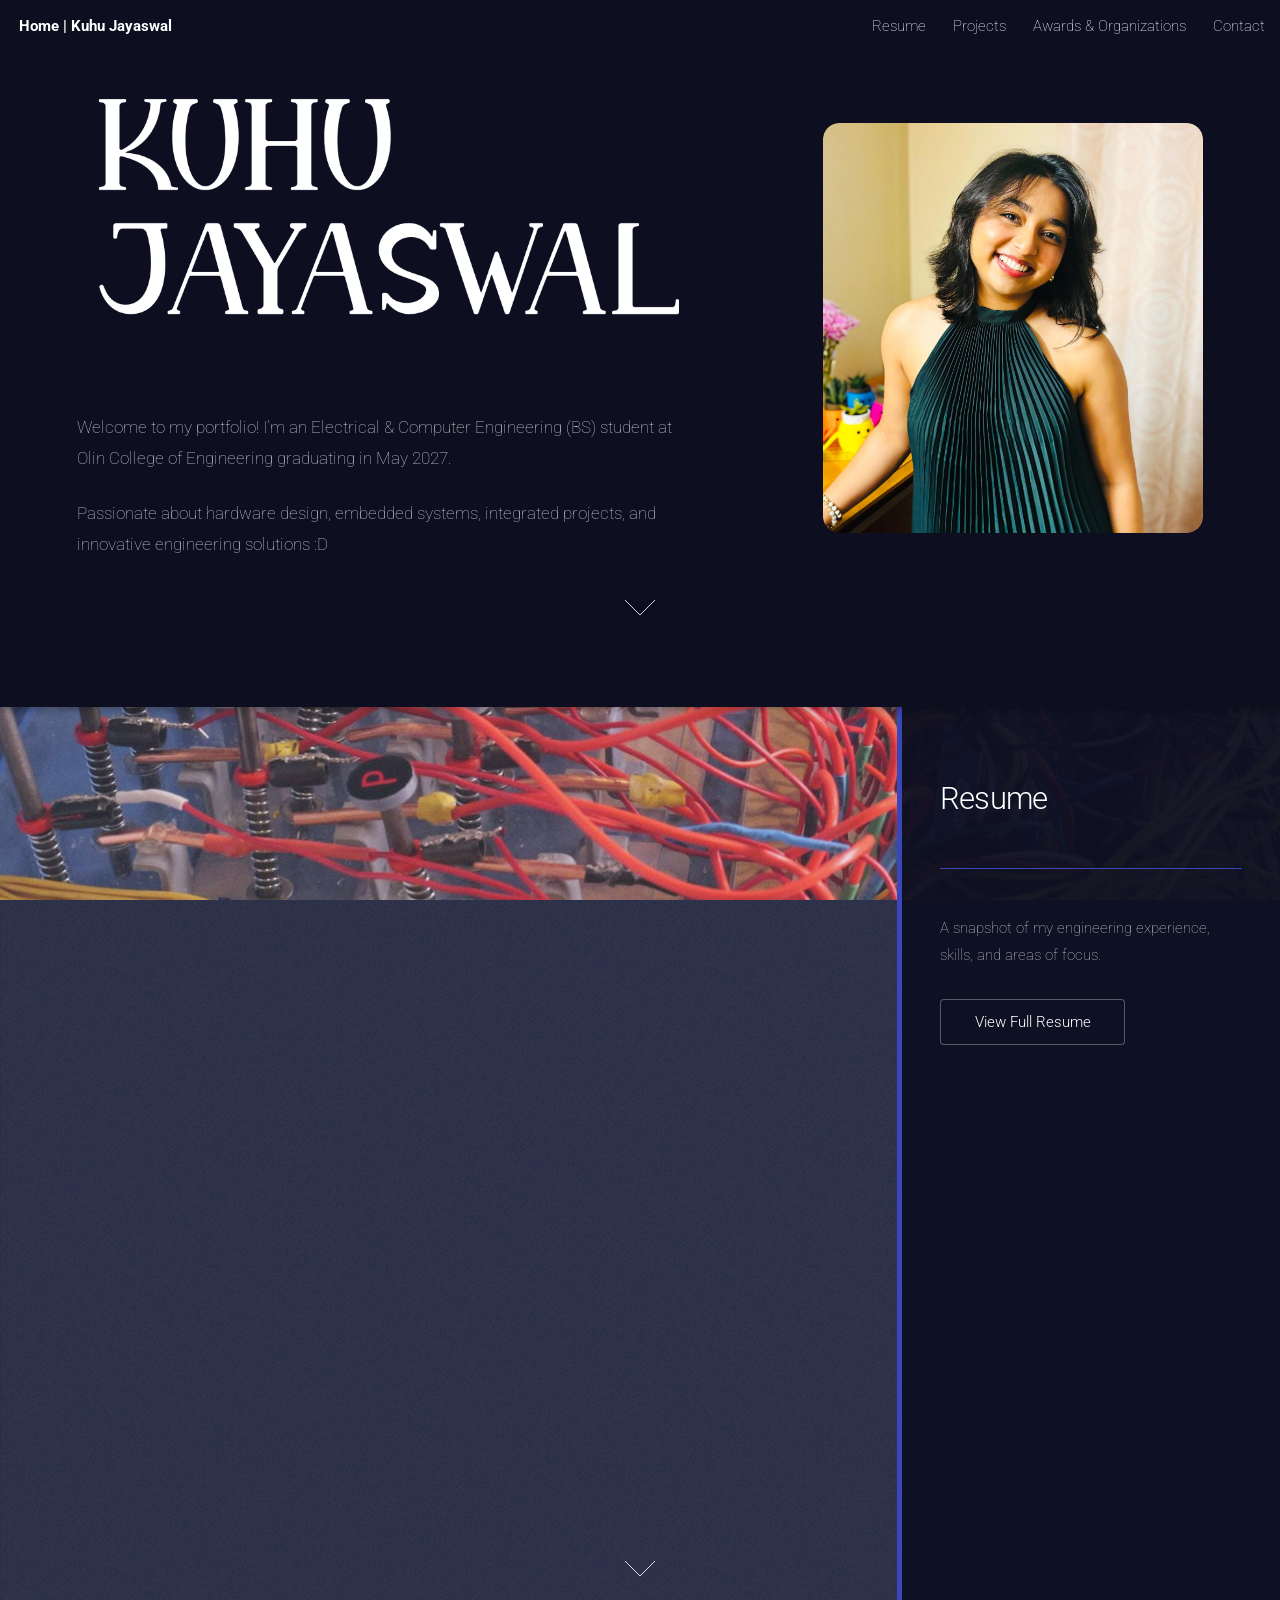
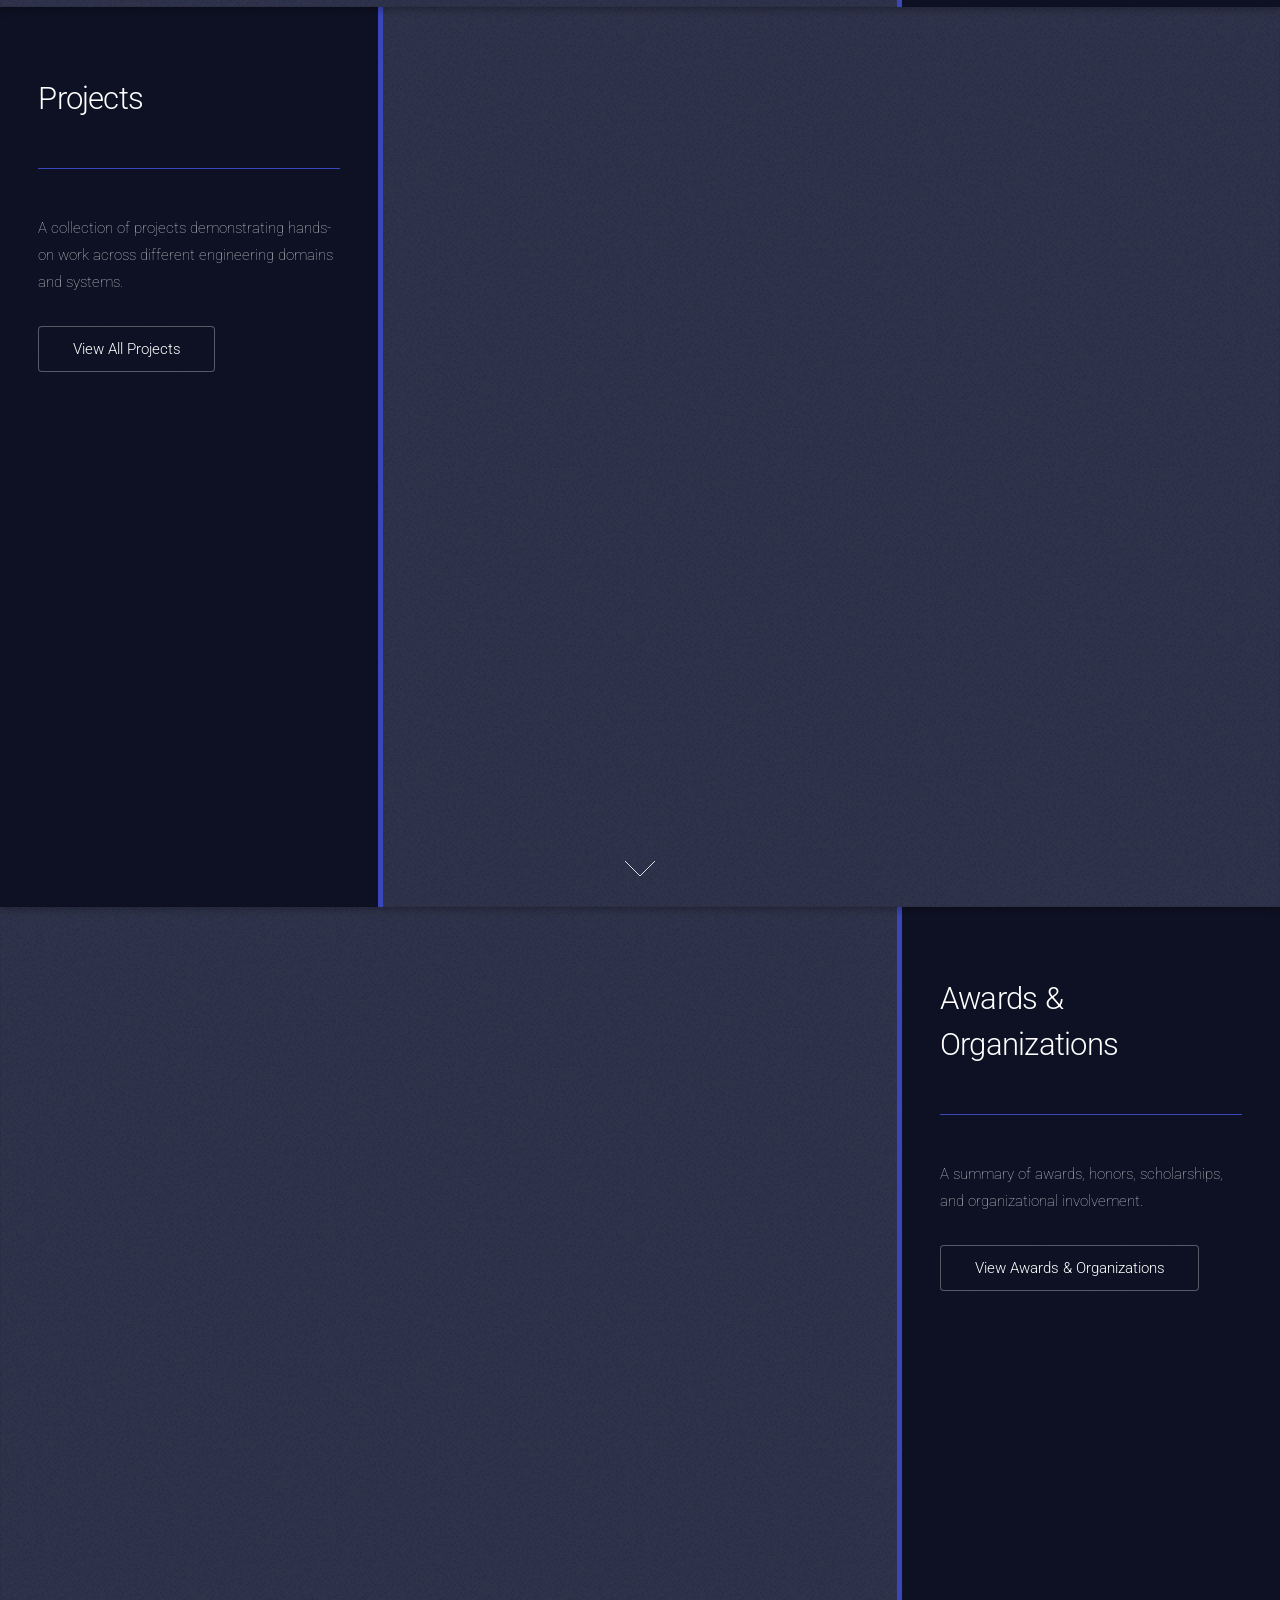
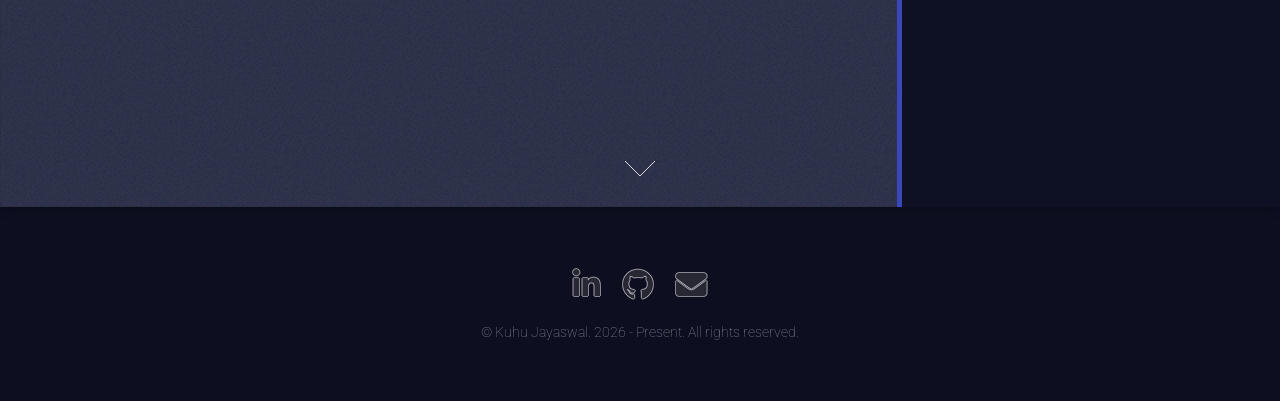
<file: index.html>
<!DOCTYPE HTML>
<html>
	<head>
		<title>Home | Kuhu Jayaswal</title>
		<meta charset="utf-8" />
		<meta name="viewport" content="width=device-width, initial-scale=1, user-scalable=no" />
		<link rel="stylesheet" href="assets/css/main.css" />
		<noscript><link rel="stylesheet" href="assets/css/noscript.css" /></noscript>
		<style>
        /* Change all hr colors */
        hr {
            border-color: #3a47ba !important;
        }
    </style>
	</head>
	<body class="is-preload landing">
		<div id="page-wrapper">

			<!-- Header -->
			<header id="header">
				<h1 id="logo"><a href="index.html">Home  |  Kuhu Jayaswal</a></h1>
				<nav id="nav">
					<ul>
						<li><a href="#resume">Resume</a></li>
						<li><a href="#projects">Projects</a></li>
						<li><a href="#awards">Awards & Organizations</a></li>
						<li><a href="contact.html">Contact</a></li>
					</ul>
				</nav>
			</header>

			<!-- Banner -->
			<section id="banner">
			    <div class="content">
			        <div class="profile-section">
			            <div class="profile-flex-three">
			                <!-- Left Column: Logo on top, Description below -->
			                <div class="left-column">
			                    <div class="logo-section">
			                        <img src="images/kuhu_logo.png" alt="Kuhu Jayaswal Logo" />
			                    </div>
			                    <div class="description">
			                        <p>Welcome to my portfolio! I'm an Electrical & Computer Engineering (BS) student at Olin College of Engineering graduating in May 2027.</p>
			                        <p>Passionate about hardware design, embedded systems, integrated projects, and innovative engineering solutions :D </p>
			                    </div>
			                </div>
			                
			                <!-- Right Column: Profile Image -->
			                <span class="image profile-image">
			                    <img src="images/kuhu_new.jpeg" alt="Kuhu Jayaswal" />
			                </span>
			            </div>
			        </div>
			    </div>
			    <a href="#resume" class="goto-next scrolly">Next</a>
			</section>
			
			<!-- Resume -->
			<section id="resume" class="spotlight style1 right">
				<span class="image fit main"><img src="images/enigma.jpeg" alt="" /></span>
				<div class="content">
					<header>
						<h2>Resume</h2>
						<hr />
					</header>
					<p>A snapshot of my engineering experience, skills, and areas of focus.</p>
					<ul class="actions">
						<li><a href="resume.html" class="button">View Full Resume</a></li>
					</ul>
				</div>
				<a href="#projects" class="goto-next scrolly">Next</a>
			</section>

			<!-- Projects -->
			<section id="projects" class="spotlight style2 left">
				<span class="image fit main"><img src="images/quaker.png" alt="" /></span>
				<div class="content">
					<header>
						<h2>Projects</h2>
						<hr />
					</header>
					<p>A collection of projects demonstrating hands-on work across different engineering domains and systems.</p>
					<ul class="actions">
						<li><a href="projects.html" class="button">View All Projects</a></li>
					</ul>
				</div>
				<a href="#research" class="goto-next scrolly">Next</a>
			</section>

			<!-- Awards & Organizations -->
			<section id="awards" class="spotlight style1 right">
				<span class="image fit main bottom"><img src="images/snip2.png" alt="" /></span>
				<div class="content">
					<header>
						<h2>Awards & Organizations</h2>
						<hr />
					</header>
					<p>A summary of awards, honors, scholarships, and organizational involvement.</p>
					<ul class="actions">
						<li><a href="awards.html" class="button">View Awards & Organizations</a></li>
					</ul>
				</div>
				<a href="#footer" class="goto-next scrolly">Next</a>
			</section>

			<!-- Footer -->
			<footer id="footer">
				<ul class="icons">
					<li><a href="https://www.linkedin.com/in/kuhu-jayaswal/" class="icon brands alt fa-linkedin-in"><span class="label">LinkedIn</span></a></li>
					<li><a href="https://github.com/k-jayaswal" class="icon brands alt fa-github"><span class="label">GitHub</span></a></li>
					<li><a href="mailto:kjayaswal@olin.edu" class="icon solid alt fa-envelope"><span class="label">Email</span></a></li>
				</ul>
				<ul class="copyright">
					<li>&copy; Kuhu Jayaswal. 2026 - Present. All rights reserved.</li>
				</ul>
			</footer>
		</div>

		<!-- Scripts -->
		<script src="assets/js/jquery.min.js"></script>
		<script src="assets/js/jquery.scrolly.min.js"></script>
		<script src="assets/js/jquery.dropotron.min.js"></script>
		<script src="assets/js/jquery.scrollex.min.js"></script>
		<script src="assets/js/browser.min.js"></script>
		<script src="assets/js/breakpoints.min.js"></script>
		<script src="assets/js/util.js"></script>
		<script src="assets/js/main.js"></script>

	</body>
</html>
</file>
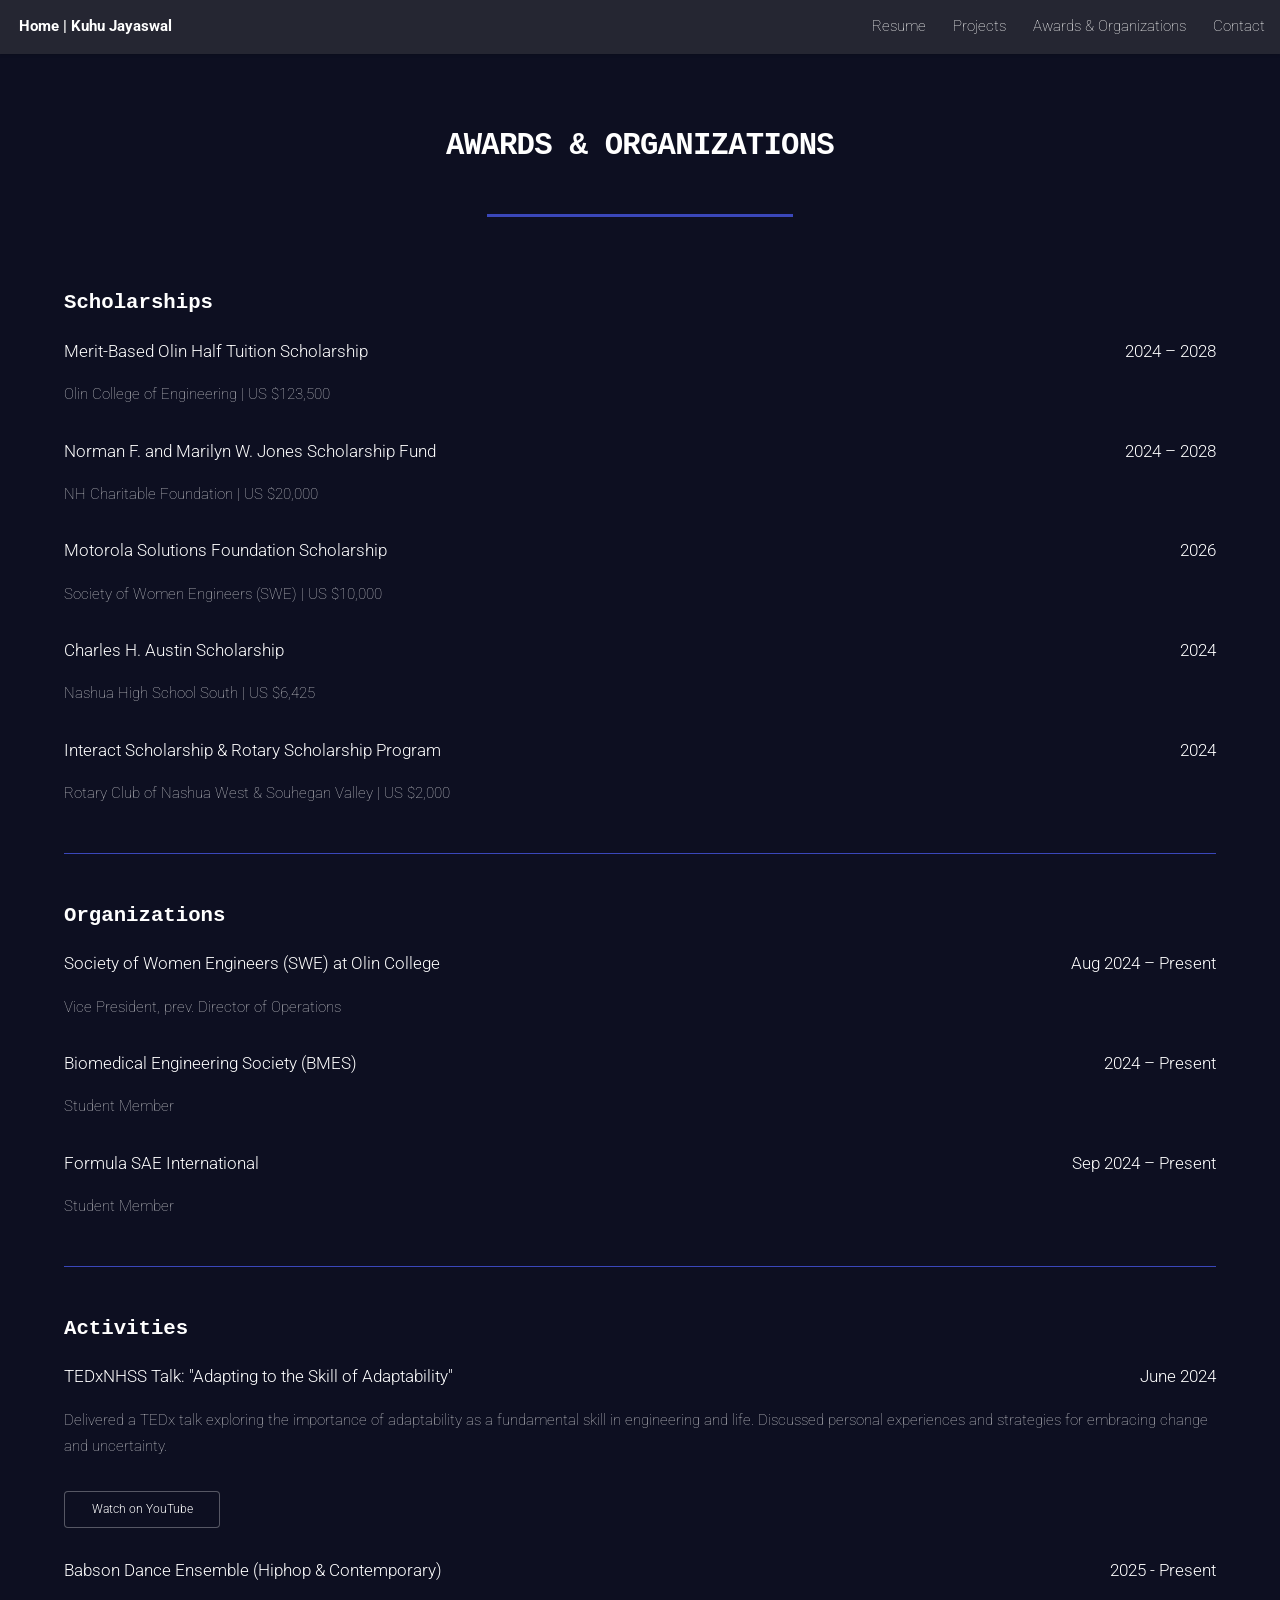
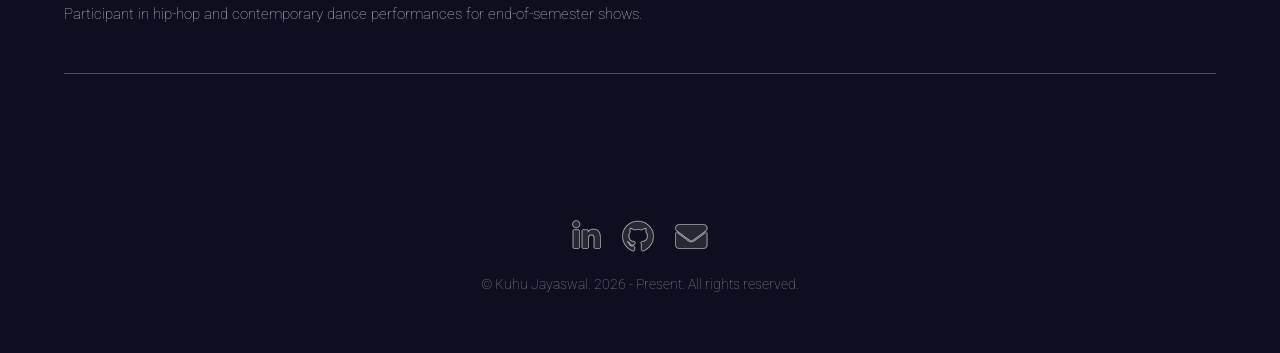
<file: awards.html>
<!DOCTYPE HTML>
<html>
<head>
    <title>Awards & Organizations | Kuhu Jayaswal</title>
    <meta charset="utf-8" />
    <meta name="viewport" content="width=device-width, initial-scale=1, user-scalable=no" />
    <link rel="stylesheet" href="assets/css/main.css" />
    <noscript><link rel="stylesheet" href="assets/css/noscript.css" /></noscript>
    <style>
        /* Change all hr colors */
        hr {
            border-color: #3a47ba !important;
        }
        
        /* Change h2 and h3 to Courier New bold */
        h2, h3 {
            font-family: 'Courier New', monospace !important;
            font-weight: bold !important;
        }

        /* Image styling */
        .award-image {
            margin: 2em 0;
            text-align: center;
        }
        
        .award-image img {
            max-width: 100%;
            height: auto;
            border-radius: 8px;
        }
    </style>
</head>
<body>
    <div id="page-wrapper">
        <!-- Header -->
        <header id="header">
            <h1 id="logo"><a href="index.html">Home | Kuhu Jayaswal</a></h1>
            <nav id="nav">
                <ul>
                    <li><a href="resume.html">Resume</a></li>
                    <li><a href="projects.html">Projects</a></li>
                    <li><a href="awards.html">Awards & Organizations</a></li>
                    <li><a href="contact.html">Contact</a></li>
                </ul>
            </nav>
        </header>

        <!-- Main -->
        <div id="main" class="wrapper style1">
            <div class="container">
                <header class="major">
                    <h2>AWARDS & ORGANIZATIONS</h2>
                </header>

                <!-- Scholarships & Awards -->
                <section>
                    <h3>Scholarships</h3>
                    
                    <h4>Merit-Based Olin Half Tuition Scholarship <span style="float:right;">2024 – 2028</span></h4>
                    <p>Olin College of Engineering | US $123,500</p>
                    
                    <h4>Norman F. and Marilyn W. Jones Scholarship Fund <span style="float:right;">2024 – 2028</span></h4>
                    <p>NH Charitable Foundation | US $20,000</p>

                    <h4>Motorola Solutions Foundation Scholarship <span style="float:right;">2026</span></h4>
                    <p>Society of Women Engineers (SWE) | US $10,000</p>
                    
                    <h4>Charles H. Austin Scholarship <span style="float:right;">2024</span></h4>
                    <p>Nashua High School South | US $6,425</p>

                    <h4>Interact Scholarship & Rotary Scholarship Program <span style="float:right;">2024</span></h4>
                    <p>Rotary Club of Nashua West & Souhegan Valley | US $2,000</p>
                    
                </section>
                <hr />

                <!-- Organizations -->
                <section>
                    <h3>Organizations</h3>
                    
                    <h4>Society of Women Engineers (SWE) at Olin College <span style="float:right;">Aug 2024 – Present</span></h4>
                    <p>Vice President, prev. Director of Operations</p>
                
                    <h4>Biomedical Engineering Society (BMES) <span style="float:right;">2024 – Present</span></h4>
                    <p>Student Member</p>
                    
                    <h4>Formula SAE International <span style="float:right;">Sep 2024 – Present</span></h4>
                    <p>Student Member</p>
                    
                </section>
                <hr />

                <!-- Activities -->
                <section>
                    <h3>Activities</h3>
                    
                    <h4>TEDxNHSS Talk: "Adapting to the Skill of Adaptability" <span style="float:right;">June 2024</span></h4>
                    <p>
                        Delivered a TEDx talk exploring the importance of adaptability as a fundamental skill in engineering and life. 
                        Discussed personal experiences and strategies for embracing change and uncertainty.
                    </p>
                    <ul class="actions">
                        <li><a href="https://www.youtube.com/watch?v=FA4sp6WVdj4&t=276s" class="button small" target="_blank">Watch on YouTube</a></li>
                    </ul>

                    <h4>Babson Dance Ensemble (Hiphop & Contemporary) <span style="float:right;">2025 - Present</span></h4>
                    <p>Participant in hip-hop and contemporary dance performances for end-of-semester shows.</p>
                    
                </section>

                <hr />
            </div>
        </div>

        <!-- Footer -->
        <footer id="footer">
            <ul class="icons">
                <li><a href="https://www.linkedin.com/in/kuhu-jayaswal/" class="icon brands alt fa-linkedin-in"><span class="label">LinkedIn</span></a></li>
                <li><a href="https://github.com/k-jayaswal" class="icon brands alt fa-github"><span class="label">GitHub</span></a></li>
                <li><a href="mailto:kjayaswal@olin.edu" class="icon solid alt fa-envelope"><span class="label">Email</span></a></li>
            </ul>
            <ul class="copyright">
                <li>&copy; Kuhu Jayaswal. 2026 - Present. All rights reserved.</li>
            </ul>
        </footer>
    </div>

    <!-- Scripts -->
    <script src="assets/js/jquery.min.js"></script>
    <script src="assets/js/jquery.scrolly.min.js"></script>
    <script src="assets/js/jquery.dropotron.min.js"></script>
    <script src="assets/js/jquery.scrollex.min.js"></script>
    <script src="assets/js/browser.min.js"></script>
    <script src="assets/js/breakpoints.min.js"></script>
    <script src="assets/js/util.js"></script>
    <script src="assets/js/main.js"></script>
</body>
</html>
</file>
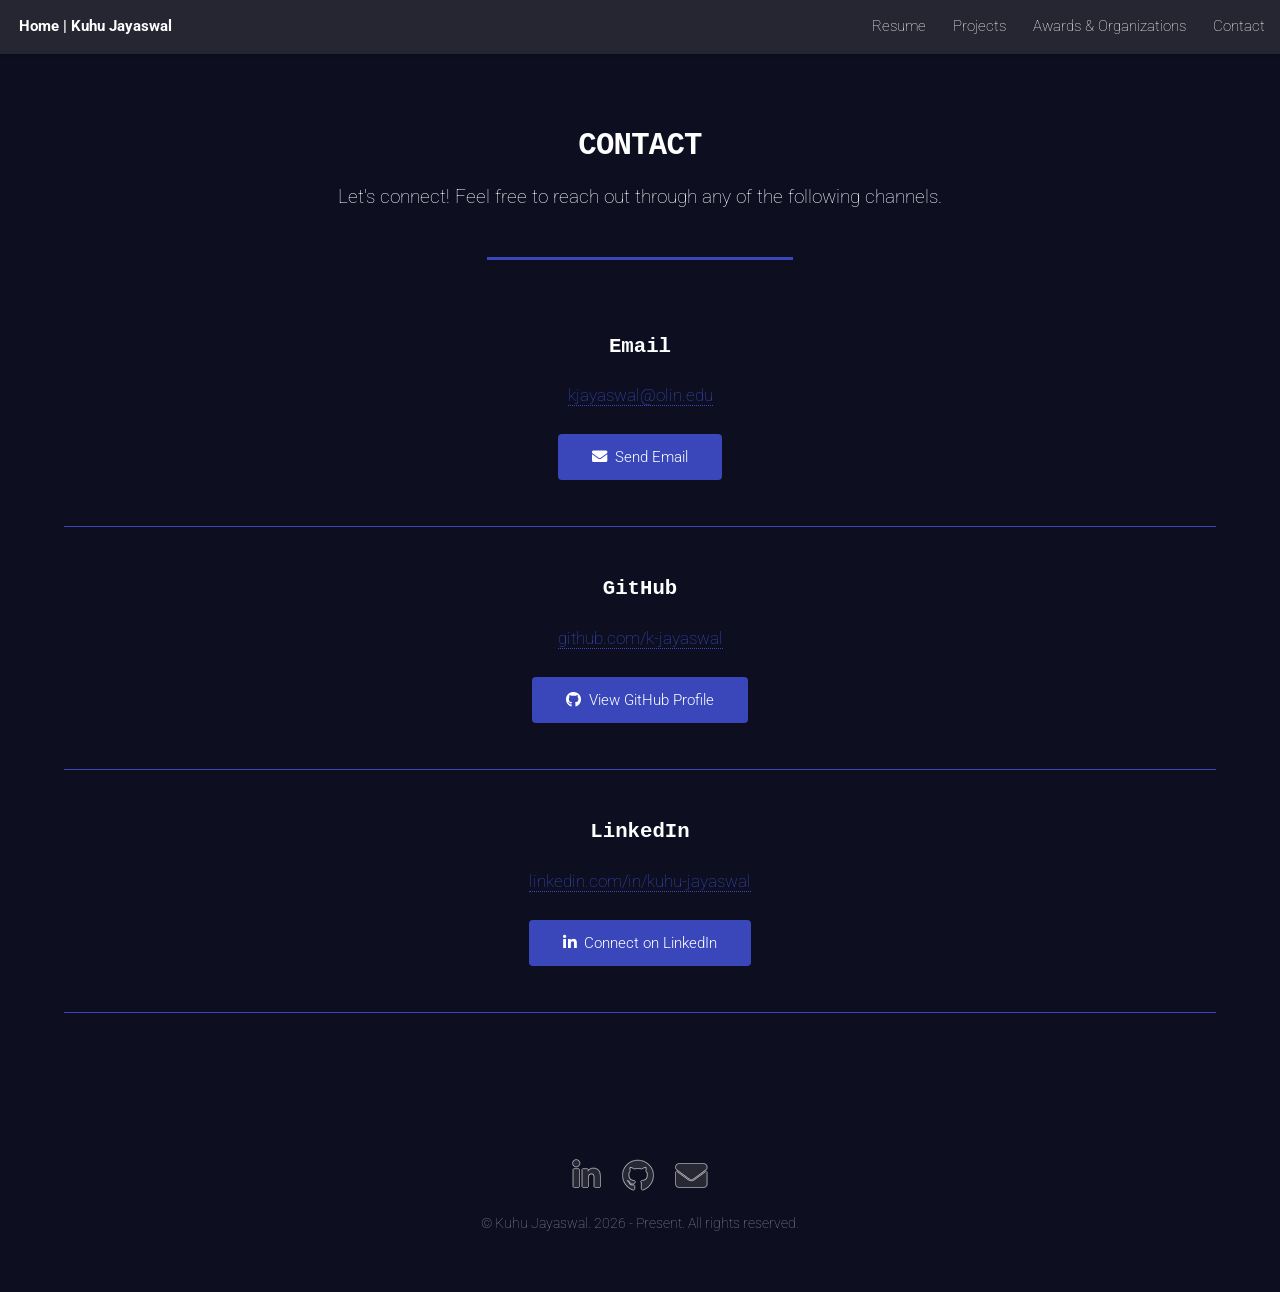
<file: contact.html>
<!DOCTYPE HTML>
<html>
<head>
    <title>Contact | Kuhu Jayaswal</title>
    <meta charset="utf-8" />
    <meta name="viewport" content="width=device-width, initial-scale=1, user-scalable=no" />
    <link rel="stylesheet" href="assets/css/main.css" />
    <noscript><link rel="stylesheet" href="assets/css/noscript.css" /></noscript>
    <style>
        /* Change all hr colors */
        hr {
            border-color: #3a47ba !important;
        }
        
        /* Change h2 and h3 to Courier New bold */
        h2, h3 {
            font-family: 'Courier New', monospace !important;
            font-weight: bold !important;
        }

        .contact-item {
            margin-bottom: 3em;
            text-align: center;
        }

        .contact-item h3 {
            margin-bottom: 1em;
        }

        .contact-item p {
            font-size: 1.1em;
            margin-bottom: 1.5em;
        }

        .contact-item a {
            color: #3a47ba;
        }
    </style>
</head>
<body>
    <div id="page-wrapper">
        <!-- Header -->
        <header id="header">
            <h1 id="logo"><a href="index.html">Home | Kuhu Jayaswal</a></h1>
            <nav id="nav">
                <ul>
                    <li><a href="resume.html">Resume</a></li>
                    <li><a href="projects.html">Projects</a></li>
                    <li><a href="awards.html">Awards & Organizations</a></li>
                    <li><a href="contact.html">Contact</a></li>
                </ul>
            </nav>
        </header>

        <!-- Main -->
        <div id="main" class="wrapper style1">
            <div class="container">
                <header class="major">
                    <h2>CONTACT</h2>
                    <p>Let's connect! Feel free to reach out through any of the following channels.</p>
                </header>

                <!-- Email -->
                <section class="contact-item">
                    <h3>Email</h3>
                    <p><a href="mailto:kjayaswal@olin.edu">kjayaswal@olin.edu</a></p>
                    <ul class="actions special">
                        <li><a href="mailto:kjayaswal@olin.edu" class="button primary icon solid fa-envelope">Send Email</a></li>
                    </ul>
                </section>

                <hr />

                <!-- GitHub -->
                <section class="contact-item">
                    <h3>GitHub</h3>
                    <p><a href="https://github.com/k-jayaswal" target="_blank">github.com/k-jayaswal</a></p>
                    <ul class="actions special">
                        <li><a href="https://github.com/k-jayaswal" class="button primary icon brands fa-github" target="_blank">View GitHub Profile</a></li>
                    </ul>
                </section>

                <hr />

                <!-- LinkedIn -->
                <section class="contact-item">
                    <h3>LinkedIn</h3>
                    <p><a href="https://www.linkedin.com/in/kuhu-jayaswal/" target="_blank">linkedin.com/in/kuhu-jayaswal</a></p>
                    <ul class="actions special">
                        <li><a href="https://www.linkedin.com/in/kuhu-jayaswal/" class="button primary icon brands fa-linkedin-in" target="_blank">Connect on LinkedIn</a></li>
                    </ul>
                </section>

                <hr />
            </div>
        </div>

        <!-- Footer -->
        <footer id="footer">
            <ul class="icons">
                <li><a href="https://www.linkedin.com/in/kuhu-jayaswal/" class="icon brands alt fa-linkedin-in"><span class="label">LinkedIn</span></a></li>
                <li><a href="https://github.com/k-jayaswal" class="icon brands alt fa-github"><span class="label">GitHub</span></a></li>
                <li><a href="mailto:kjayaswal@olin.edu" class="icon solid alt fa-envelope"><span class="label">Email</span></a></li>
            </ul>
            <ul class="copyright">
                <li>&copy; Kuhu Jayaswal. 2026 - Present. All rights reserved.</li>
            </ul>
        </footer>
    </div>

    <!-- Scripts -->
    <script src="assets/js/jquery.min.js"></script>
    <script src="assets/js/jquery.scrolly.min.js"></script>
    <script src="assets/js/jquery.dropotron.min.js"></script>
    <script src="assets/js/jquery.scrollex.min.js"></script>
    <script src="assets/js/browser.min.js"></script>
    <script src="assets/js/breakpoints.min.js"></script>
    <script src="assets/js/util.js"></script>
    <script src="assets/js/main.js"></script>
</body>
</html>
</file>
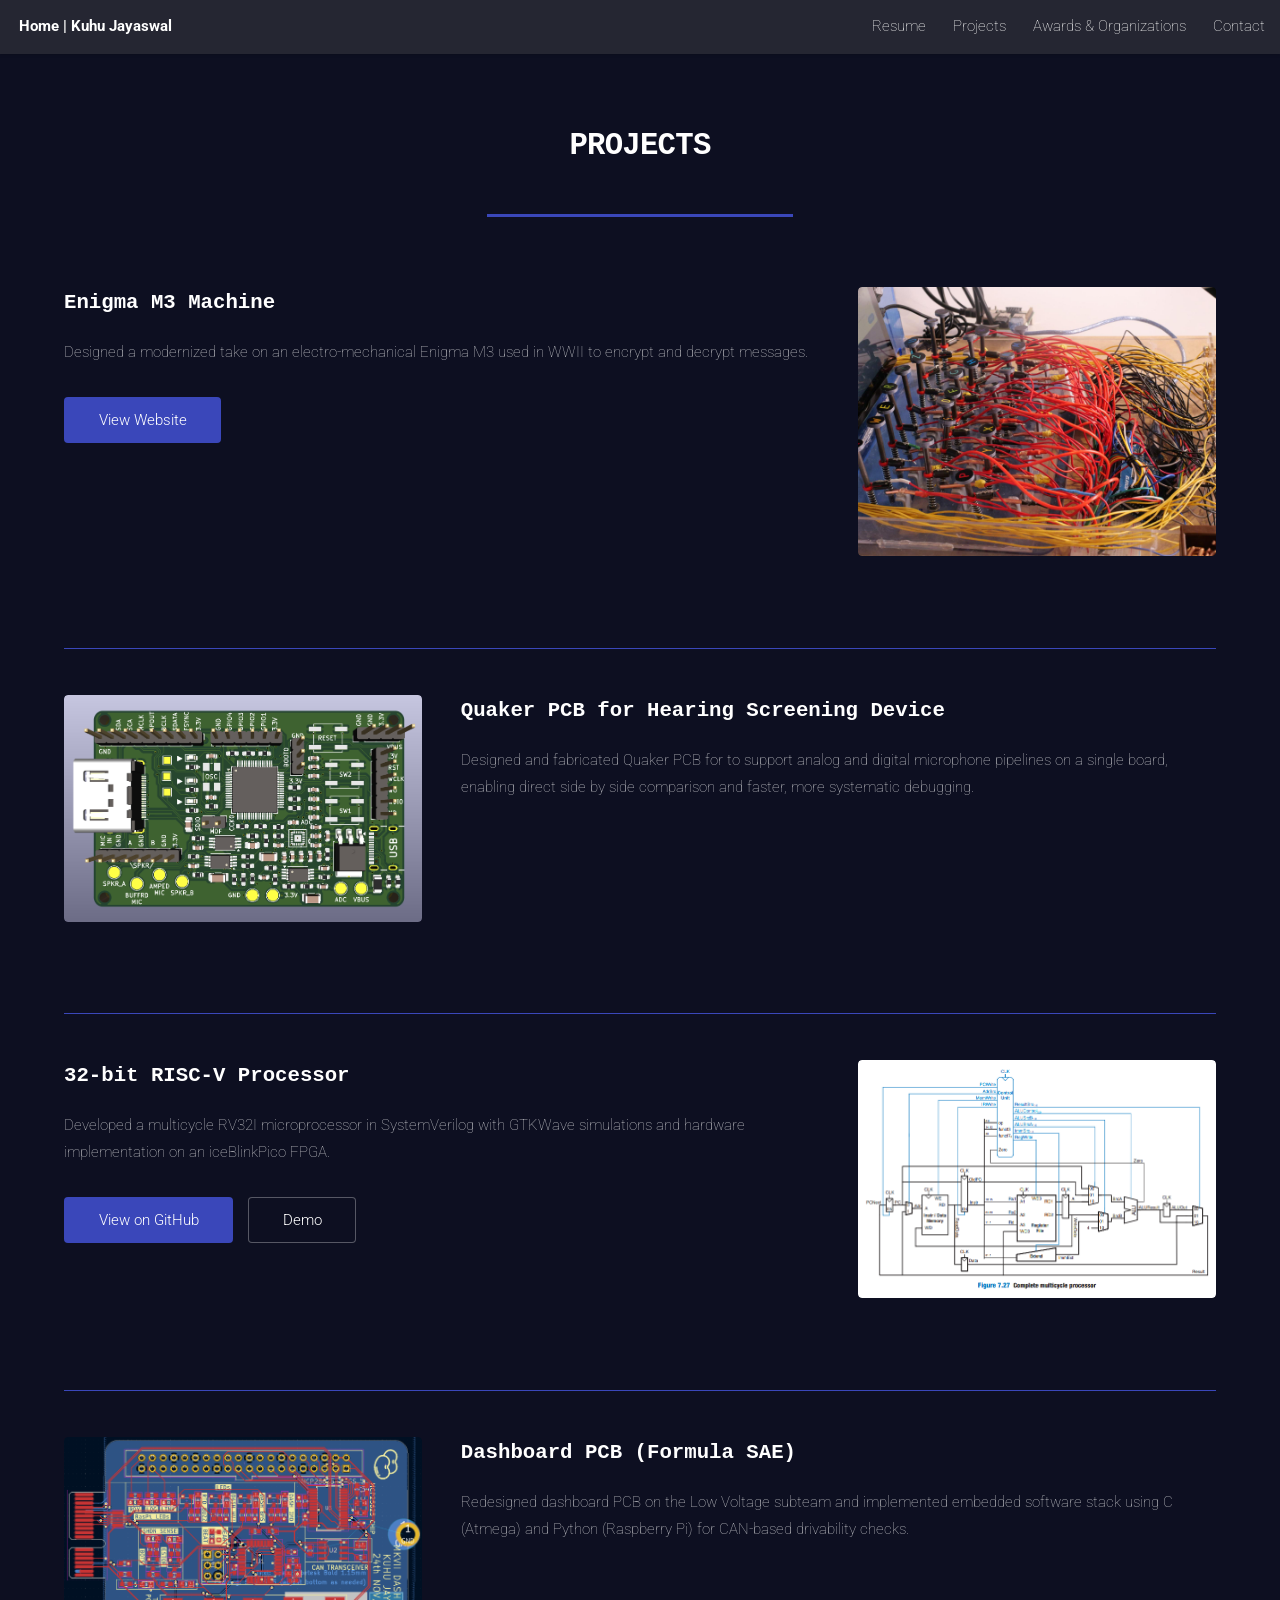
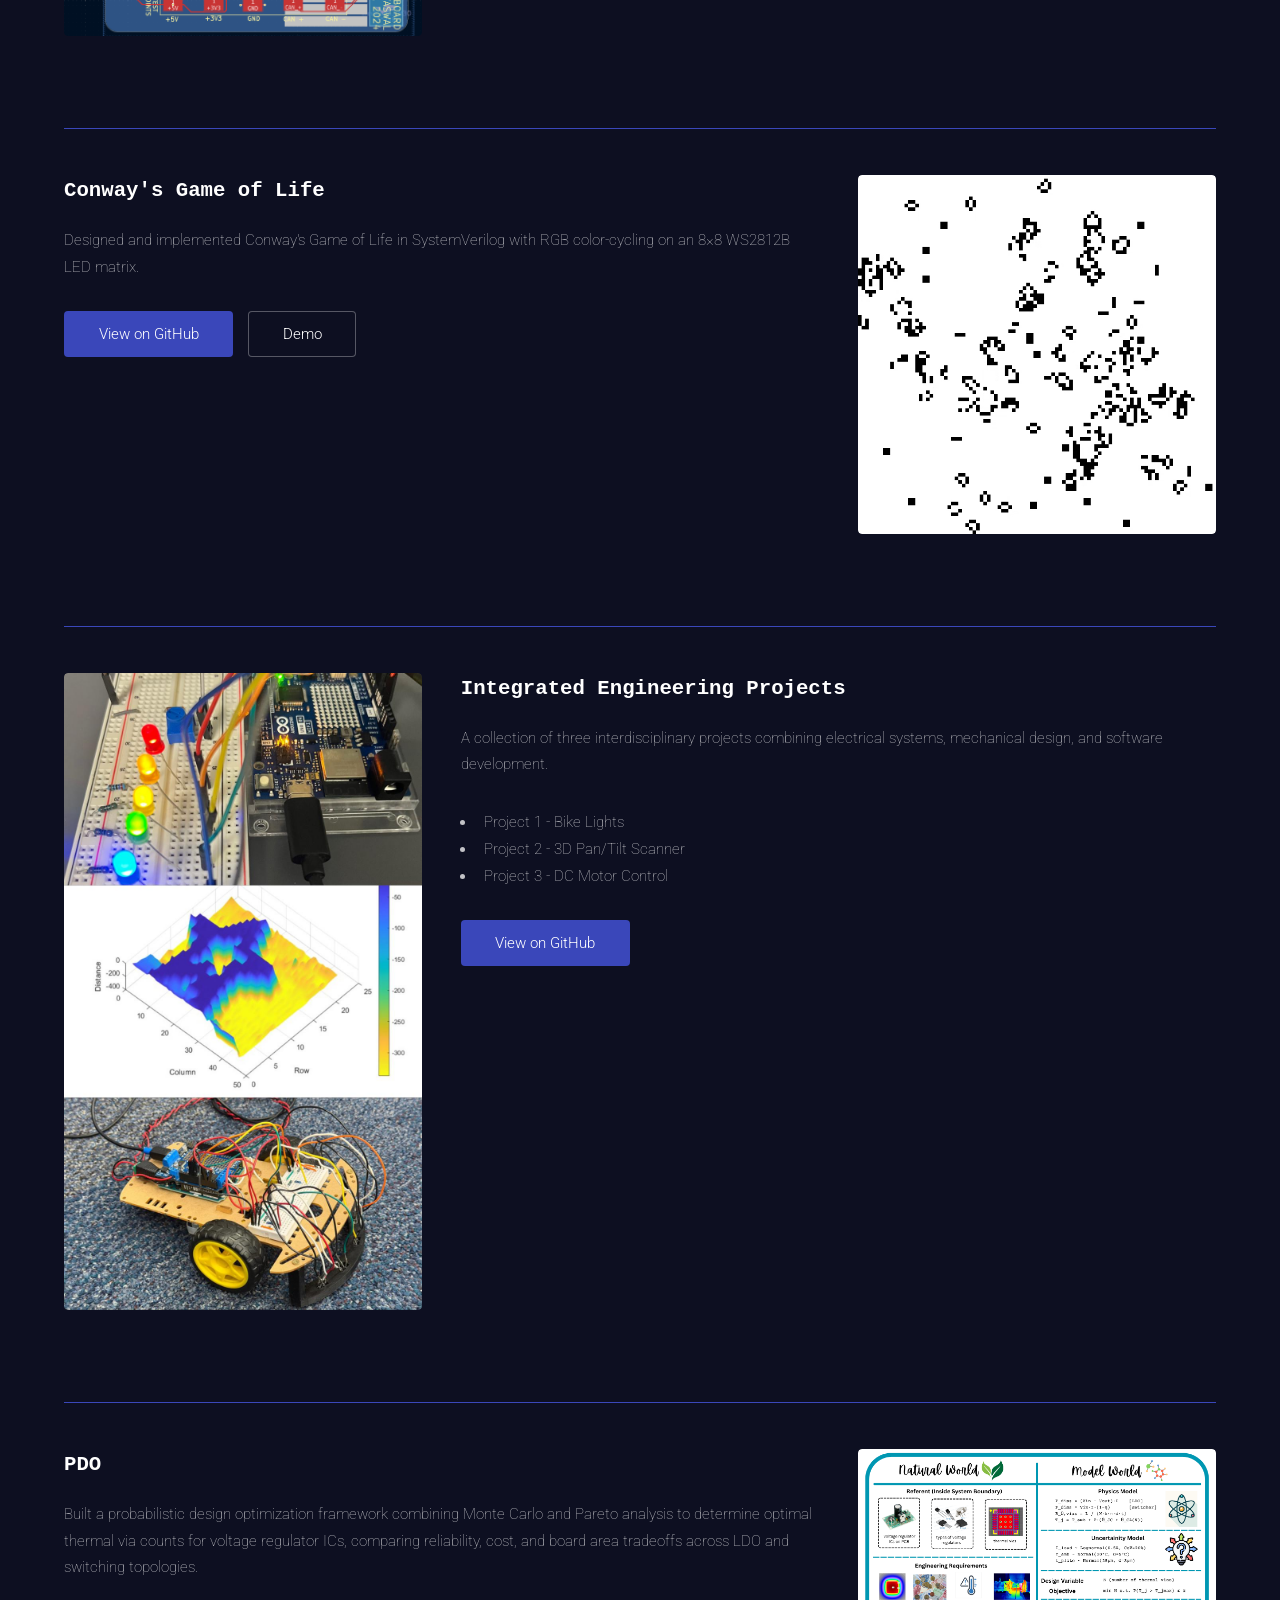
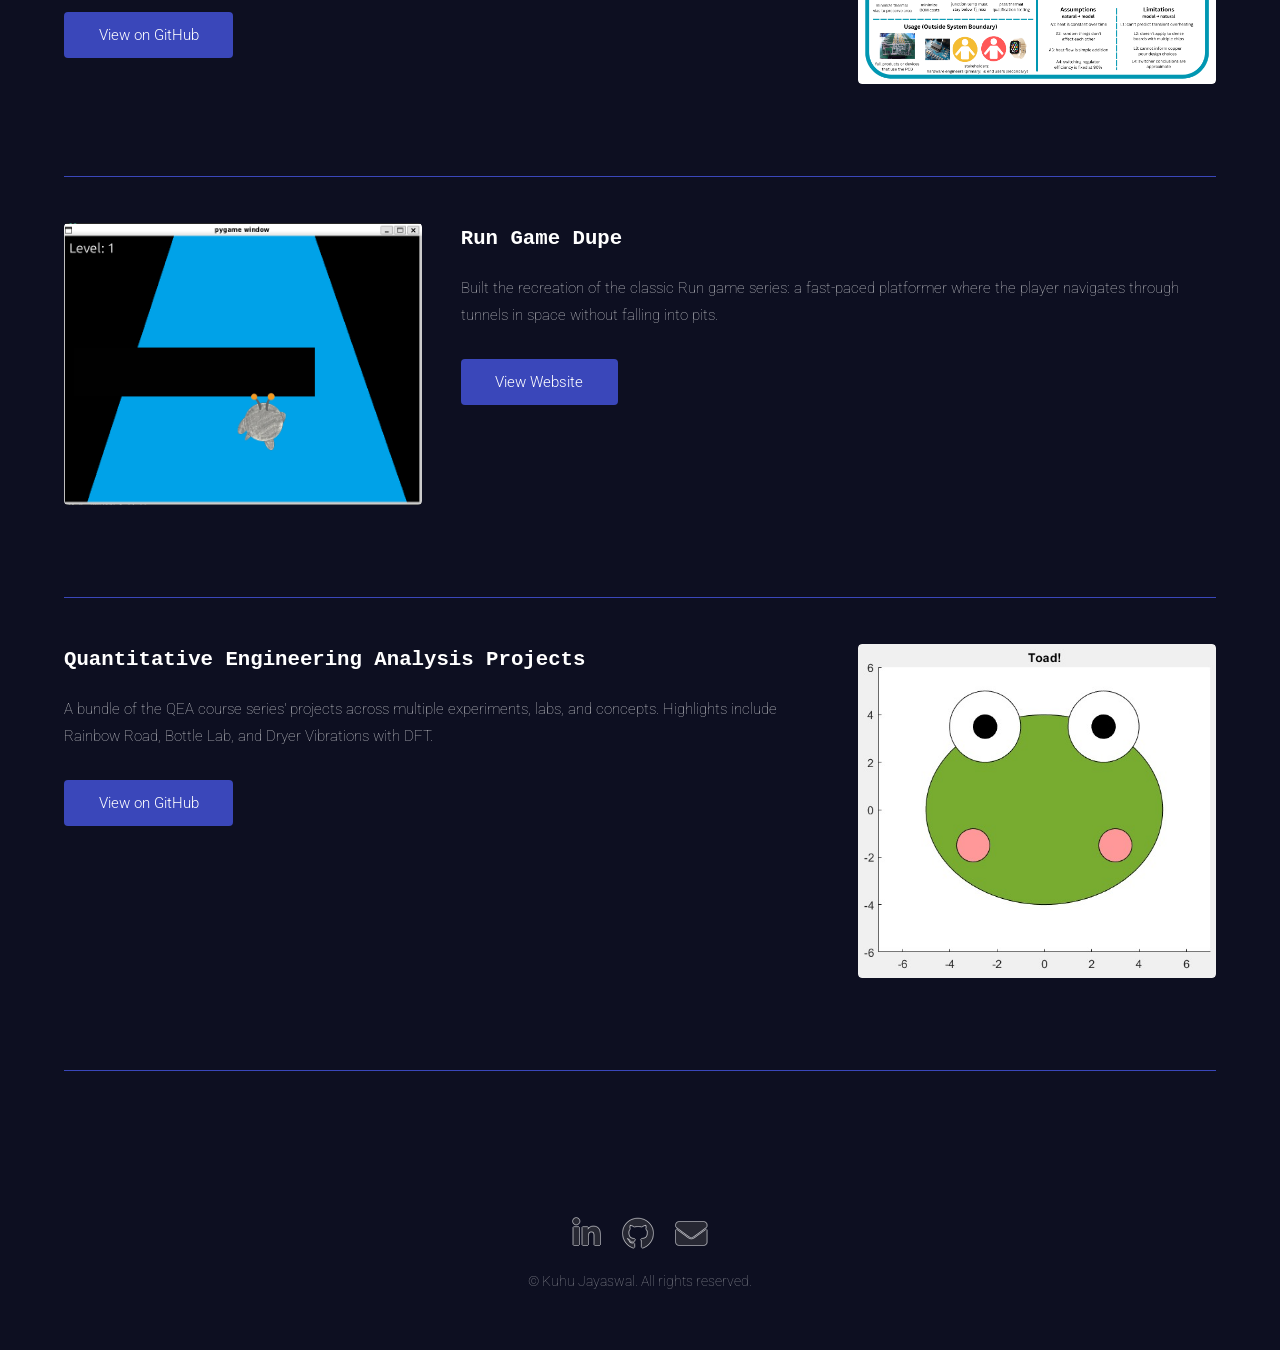
<file: projects.html>
<!DOCTYPE HTML>
<html>
<head>
    <title>Projects | Kuhu Jayaswal</title>
    <meta charset="utf-8" />
    <meta name="viewport" content="width=device-width, initial-scale=1, user-scalable=no" />
    <link rel="stylesheet" href="assets/css/main.css" />
    <noscript><link rel="stylesheet" href="assets/css/noscript.css" /></noscript>
    <style>
        /* Change all hr colors */
        hr {
            border-color: #3a47ba !important;
        }
        
        /* Change h3 to Courier New bold */
        h2, h3 {
            font-family: 'Courier New', monospace !important;
            font-weight: bold !important;
        }
    </style>
</head>
<body>
    <div id="page-wrapper">
        <!-- Header -->
        <header id="header">
            <h1 id="logo"><a href="index.html">Home | Kuhu Jayaswal</a></h1>
            <nav id="nav">
                <ul>
                    <li><a href="resume.html">Resume</a></li>
                    <li><a href="projects.html">Projects</a></li>
                    <li><a href="awards.html">Awards & Organizations</a></li>
                    <li><a href="contact.html">Contact</a></li>
                </ul>
            </nav>
        </header>

		 <!-- Main -->
		        <div id="main" class="wrapper style1">
		            <div class="container">
		                <header class="major">
		                    <h2>PROJECTS</h2>
		                </header>
						
						<!-- Project 1 - Enigma -->
						<section style="margin-bottom: 4em;">
							<div class="row">
								<div class="col-8 col-12-medium">
									<h3>Enigma M3 Machine</h3>
									<p>Designed a modernized take on an electro-mechanical Enigma M3 used in WWII to encrypt and decrypt messages.
									<ul class="actions">
										<li><a href="https://olincollege.github.io/pie-2025-03/sigma/index.html" class="button primary">View Website</a></li>
									</ul>
								</div>
								<div class="col-4 col-12-medium">
									<span class="image fit"><img src="images/enigma.jpeg" alt="Project 1" /></span>
								</div>
							</div>
						</section>

						<hr />

						<!-- Project 2 - Quaker (DJS) -->
						<section style="margin-bottom: 4em;">
							<div class="row">
								<div class="col-4 col-12-medium">
									<span class="image fit"><img src="images/quaker2.png" alt="Project 2" /></span>
								</div>
								<div class="col-8 col-12-medium">
									<h3>Quaker PCB for Hearing Screening Device</h3>
									<p>Designed and fabricated Quaker PCB for to support analog and digital microphone pipelines on a single board, enabling direct side by side comparison and faster, more systematic debugging.</p>
								</div>
							</div>
						</section>

						<hr />

						<!-- Project 3 - RISC-V -->
						<section style="margin-bottom: 4em;">
							<div class="row">
								<div class="col-8 col-12-medium">
									<h3>32-bit RISC-V Processor</h3>
									<p>Developed a multicycle RV32I microprocessor in SystemVerilog with GTKWave simulations and hardware implementation on an iceBlinkPico FPGA.</p>
									<ul class="actions">
										<li><a href="https://github.com/k-jayaswal/Computer-Architecture-olin/tree/main/mp4" class="button primary">View on GitHub</a></li>
										<li><a href="https://github.com/k-jayaswal/Computer-Architecture-olin/blob/main/mp4/final_demo.mov" class="button">Demo</a></li>
									</ul>
								</div>
								<div class="col-4 col-12-medium">
									<span class="image fit"><img src="images/risc.png" alt="Project 3" /></span>
								</div>
							</div>
						</section>

						<hr />

						<!-- Project 4 - Dashboard -->
						<section style="margin-bottom: 4em;">
							<div class="row">
								<div class="col-4 col-12-medium">
									<span class="image fit"><img src="images/pcb.png" alt="Project 4" /></span>
								</div>
								<div class="col-8 col-12-medium">
									<h3>Dashboard PCB (Formula SAE)</h3>
									<p>Redesigned dashboard PCB on the Low Voltage subteam and implemented embedded software stack using C (Atmega) and Python (Raspberry Pi) for CAN-based drivability checks.</p>
								</div>
							</div>
						</section>

						<hr />

						<!-- Project 5 - Conway's -->
						<section style="margin-bottom: 4em;">
							<div class="row">
								<div class="col-8 col-12-medium">
									<h3>Conway's Game of Life</h3>
									<p>Designed and implemented Conway's Game of Life in SystemVerilog with RGB color-cycling on an 8×8 WS2812B LED matrix.</p>
									<ul class="actions">
										<li><a href="https://github.com/k-jayaswal/Computer-Architecture-olin/tree/main/mp3" class="button primary">View on GitHub</a></li>
										<li><a href="https://github.com/k-jayaswal/Computer-Architecture-olin/tree/main/mp3/mp3_demo.mov" class="button">Demo</a></li>
									</ul>
								</div>
								<div class="col-4 col-12-medium">
									<span class="image fit"><img src="images/conways.gif" alt="Project 5" /></span>
								</div>
							</div>
						</section>

						<hr />

						<!-- Project 6 - Integrated Engineering -->
						<section style="margin-bottom: 4em;">
							<div class="row">
								<div class="col-4 col-12-medium">
									<span class="image fit"><img src="images/pies.jpeg" alt="Project 6" /></span>
								</div>
								<div class="col-8 col-12-medium">
									<h3>Integrated Engineering Projects</h3>
									<p>A collection of three interdisciplinary projects combining electrical systems, mechanical design, and software development.</p>
									<ul>
										<li>Project 1 - Bike Lights</li>
										<li>Project 2 - 3D Pan/Tilt Scanner</li>
										<li>Project 3 - DC Motor Control</li>
									</ul>
									<ul class="actions">
										<li><a href="https://github.com/k-jayaswal/PIE-olin" class="button primary">View on GitHub</a></li>
									</ul>
								</div>
							</div>
						</section>
						<hr />

						<!-- Project 7 - PDO -->
						<section style="margin-bottom: 4em;">
							<div class="row">
								<div class="col-8 col-12-medium">
									<h3>PDO</h3>
									<p>Built a probabilistic design optimization framework combining Monte Carlo and Pareto analysis to determine optimal thermal via counts for voltage regulator ICs, comparing reliability, cost, and board area tradeoffs across LDO and switching topologies.</p>
									<ul class="actions">
										<li><a href="https://github.com/k-jayaswal/PDO-olin/blob/main/final_project.ipynb" class="button primary">View on GitHub</a></li>
									</ul>
								</div>
								<div class="col-4 col-12-medium">
									<span class="image fit"><img src="images/pdo.png" alt="Project 7" /></span>
								</div>
							</div>
						</section>

						<hr />

						<!-- Project 8 - Run Game -->
						<section style="margin-bottom: 4em;">
							<div class="row">
								<div class="col-4 col-12-medium">
									<span class="image fit"><img src="images/run.png" alt="Project 8" /></span>
								</div>
								<div class="col-8 col-12-medium">
									<h3>Run Game Dupe</h3>
									<p>Built the recreation of the classic Run game series: a fast-paced platformer where the player navigates through tunnels in space without falling into pits. </p>
									<ul class="actions">
										<li><a href="https://olincollege.github.io/run-dupe/" class="button primary">View Website</a></li>
									</ul>
								</div>
							</div>
						</section>
						<hr />

						<!-- Project 9 - QEA -->
						<section style="margin-bottom: 4em;">
							<div class="row">
								<div class="col-8 col-12-medium">
									<h3>Quantitative Engineering Analysis Projects</h3>
									<p>A bundle of the QEA course series' projects across multiple experiments, labs, and concepts. Highlights include Rainbow Road, Bottle Lab, and Dryer Vibrations with DFT.</p>
	
									<ul class="actions">
										<li><a href="https://github.com/k-jayaswal/QEA-olin" class="button primary">View on GitHub</a></li>
									</ul>
								</div>
								<div class="col-4 col-12-medium">
									<span class="image fit"><img src="images/toad.jpeg" alt="Project 9" /></span>
								</div>
							</div>
						</section>
						<hr />
					</div>
				</div>

			<!-- Footer -->
				<footer id="footer">
					<ul class="icons">
						<li><a href="#" class="icon brands alt fa-linkedin-in"><span class="label">LinkedIn</span></a></li>
						<li><a href="#" class="icon brands alt fa-github"><span class="label">GitHub</span></a></li>
						<li><a href="#" class="icon solid alt fa-envelope"><span class="label">Email</span></a></li>
					</ul>
					<ul class="copyright">
						<li>&copy; Kuhu Jayaswal. All rights reserved.</li><li>Design: <a href="http://html5up.net">HTML5 UP</a></li>
					</ul>
				</footer>

		</div>

		<!-- Scripts -->
			<script src="assets/js/jquery.min.js"></script>
			<script src="assets/js/jquery.scrolly.min.js"></script>
			<script src="assets/js/jquery.dropotron.min.js"></script>
			<script src="assets/js/jquery.scrollex.min.js"></script>
			<script src="assets/js/browser.min.js"></script>
			<script src="assets/js/breakpoints.min.js"></script>
			<script src="assets/js/util.js"></script>
			<script src="assets/js/main.js"></script>

	</body>
</html>
</file>
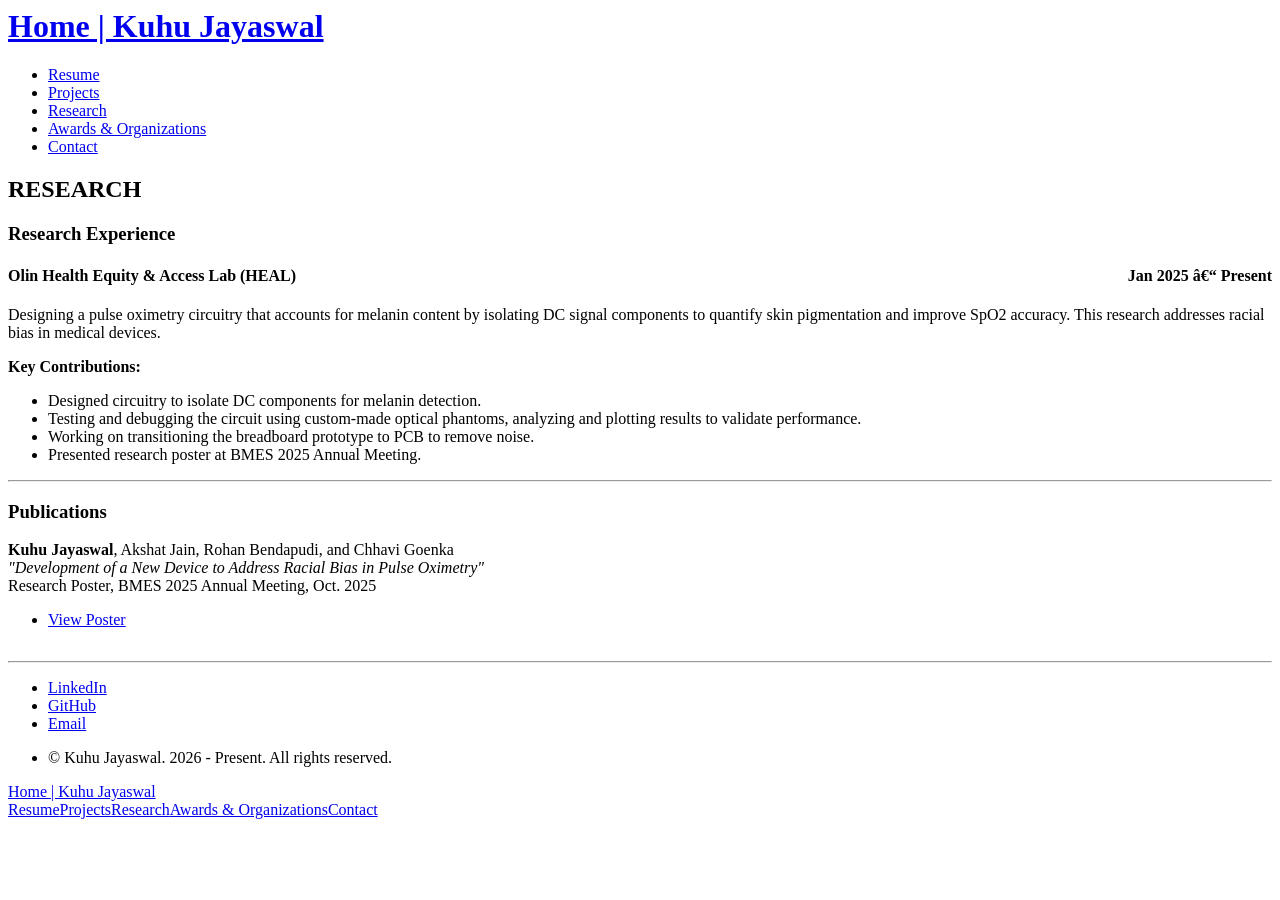
<file: research.html>
<!-- 
<!DOCTYPE HTML>
<html>
<head>
    <title>Research | Kuhu Jayaswal</title>
    <meta charset="utf-8" />
    <meta name="viewport" content="width=device-width, initial-scale=1, user-scalable=no" />
    <link rel="stylesheet" href="assets/css/main.css" />
    <noscript><link rel="stylesheet" href="assets/css/noscript.css" /></noscript>
    <style>
        /* Change all hr colors */
        hr {
            border-color: #3a47ba !important;
        }
        
        /* Change h2 and h3 to Courier New bold */
        h2, h3 {
            font-family: 'Courier New', monospace !important;
            font-weight: bold !important;
        }

        /* Image styling */
        .research-image {
            margin: 2em 0;
            text-align: center;
        }
        
        .research-image img {
            max-width: 100%;
            height: auto;
            border-radius: 8px;
        }
    </style>
</head>
<body>
    <div id="page-wrapper">
        Header -->
        <header id="header">
            <h1 id="logo"><a href="index.html">Home | Kuhu Jayaswal</a></h1>
            <nav id="nav">
                <ul>
                    <li><a href="resume.html">Resume</a></li>
                    <li><a href="projects.html">Projects</a></li>
                    <li><a href="research.html">Research</a></li>
                    <li><a href="awards.html">Awards & Organizations</a></li>
                    <li><a href="index.html#footer">Contact</a></li>
                </ul>
            </nav>
        </header>

        <!-- Main -->
        <div id="main" class="wrapper style1">
            <div class="container">
                <header class="major">
                    <h2>RESEARCH</h2>
                </header>

                <!-- Research Project 1: HEAL -->
                <section>
                    <h3>Research Experience</h3>
                    <h4>Olin Health Equity & Access Lab (HEAL) <span style="float:right;">Jan 2025 – Present</span></h4>
                    <p>
                        Designing a pulse oximetry circuitry that accounts for melanin content by isolating DC signal components to quantify skin pigmentation and improve SpO2 accuracy. This research addresses racial bias in medical devices.
                    </p>
                    <p><strong>Key Contributions:</strong></p>
                    <ul>
                        <li>Designed circuitry to isolate DC components for melanin detection.</li>
						<li>Testing and debugging the circuit using custom-made optical phantoms, analyzing and plotting results to validate performance.</li>
                        <li>Working on transitioning the breadboard prototype to PCB to remove noise.</li>
                        <li>Presented research poster at BMES 2025 Annual Meeting.</li>
                    </ul>
                </section>
				   <hr />

            
                <!-- Publications -->
                <section>
                    <h3>Publications</h3>
                    <div style="margin-bottom: 2em;">
                        <p>
                            <strong>Kuhu Jayaswal</strong>, Akshat Jain, Rohan Bendapudi, and Chhavi Goenka<br>
                            <em>"Development of a New Device to Address Racial Bias in Pulse Oximetry"</em><br>
                            Research Poster, BMES 2025 Annual Meeting, Oct. 2025
                        </p>
                       <ul class="actions">
					    <li><a href="https://github.com/k-jayaswal/heal-research-olin/blob/main/BMES_Poster.pdf" class="button small" target="_blank">View Poster</a></li>
					</ul>
                    </div>
                </section>

                <hr />
            </div>
        </div>

        <!-- Footer -->
        <footer id="footer">
            <ul class="icons">
                <li><a href="https://www.linkedin.com/in/kuhu-jayaswal/" class="icon brands alt fa-linkedin-in"><span class="label">LinkedIn</span></a></li>
                <li><a href="https://github.com/k-jayaswal" class="icon brands alt fa-github"><span class="label">GitHub</span></a></li>
                <li><a href="mailto:kjayaswal@olin.edu" class="icon solid alt fa-envelope"><span class="label">Email</span></a></li>
            </ul>
            <ul class="copyright">
                <li>&copy; Kuhu Jayaswal. 2026 - Present. All rights reserved.</li>
            </ul>
        </footer>
    </div>

    <!-- Scripts -->
    <script src="assets/js/jquery.min.js"></script>
    <script src="assets/js/jquery.scrolly.min.js"></script>
    <script src="assets/js/jquery.dropotron.min.js"></script>
    <script src="assets/js/jquery.scrollex.min.js"></script>
    <script src="assets/js/browser.min.js"></script>
    <script src="assets/js/breakpoints.min.js"></script>
    <script src="assets/js/util.js"></script>
    <script src="assets/js/main.js"></script>
</body>
</html>
</file>
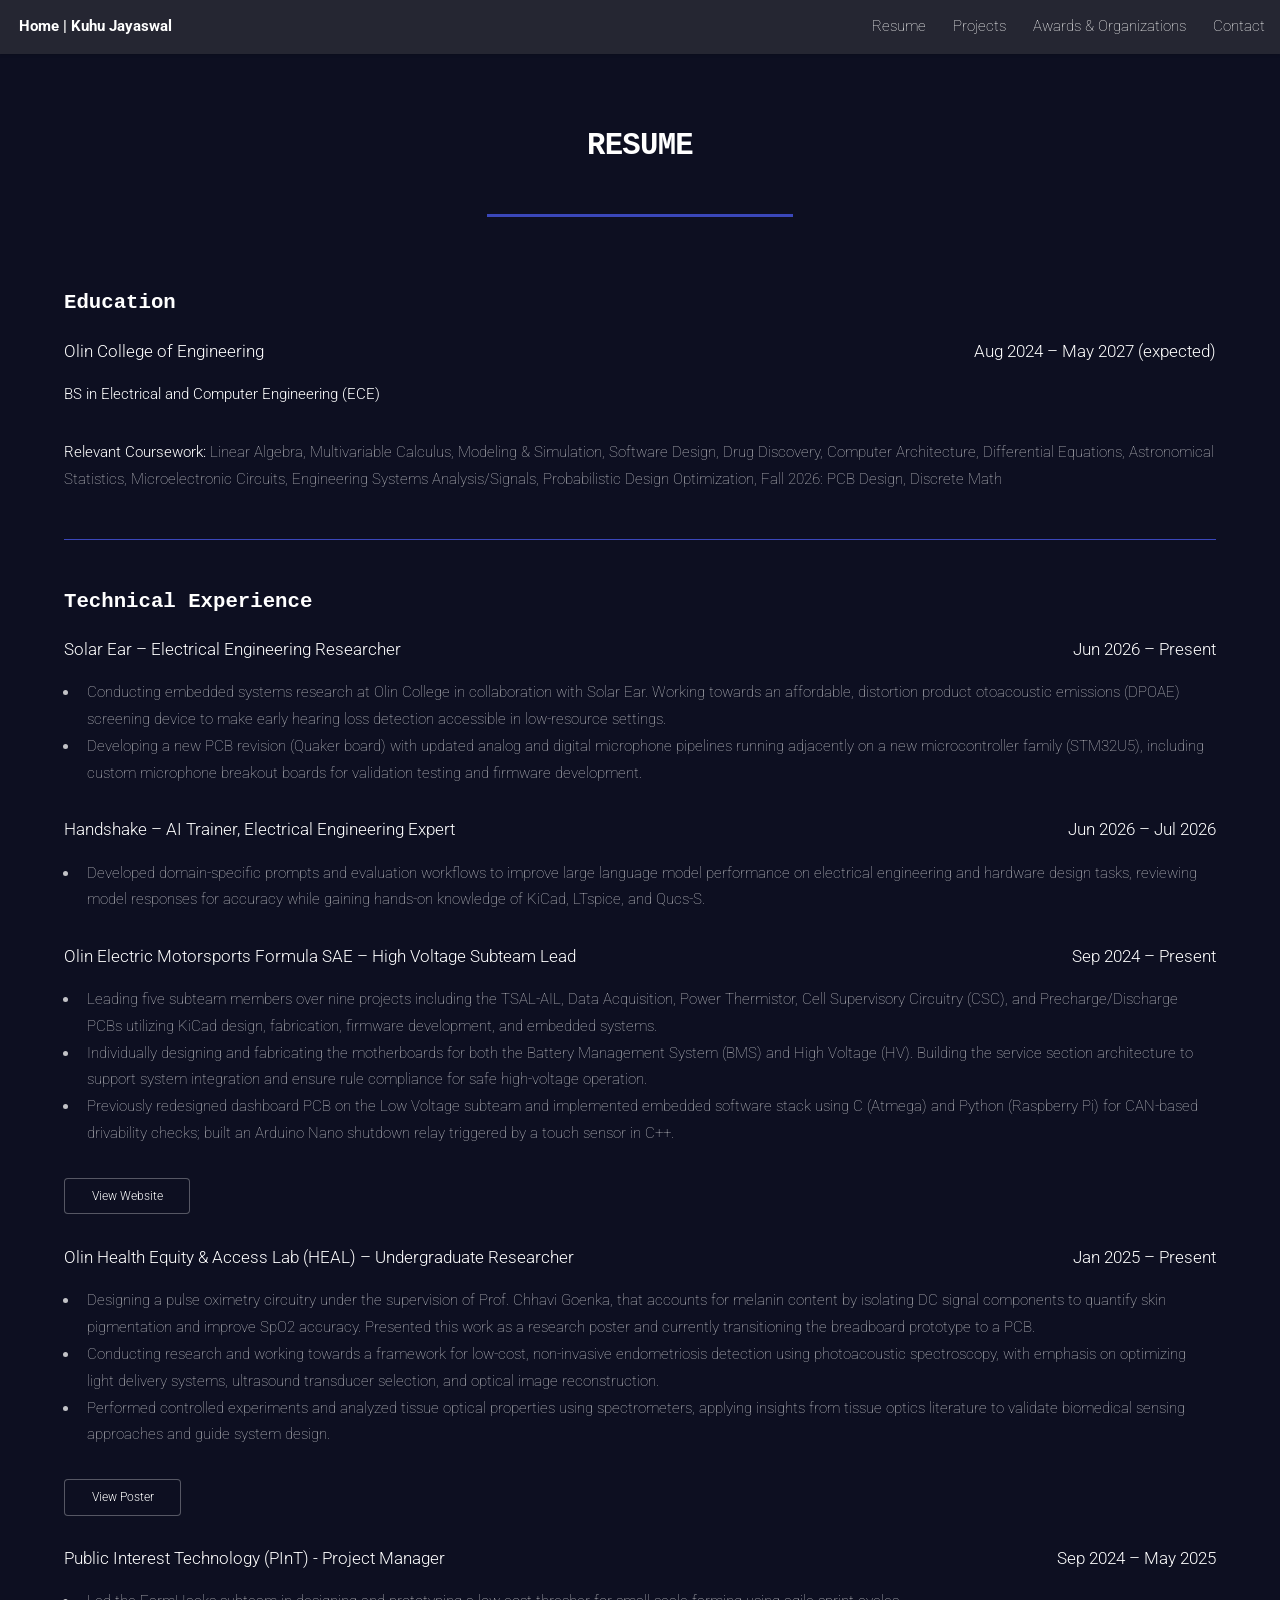
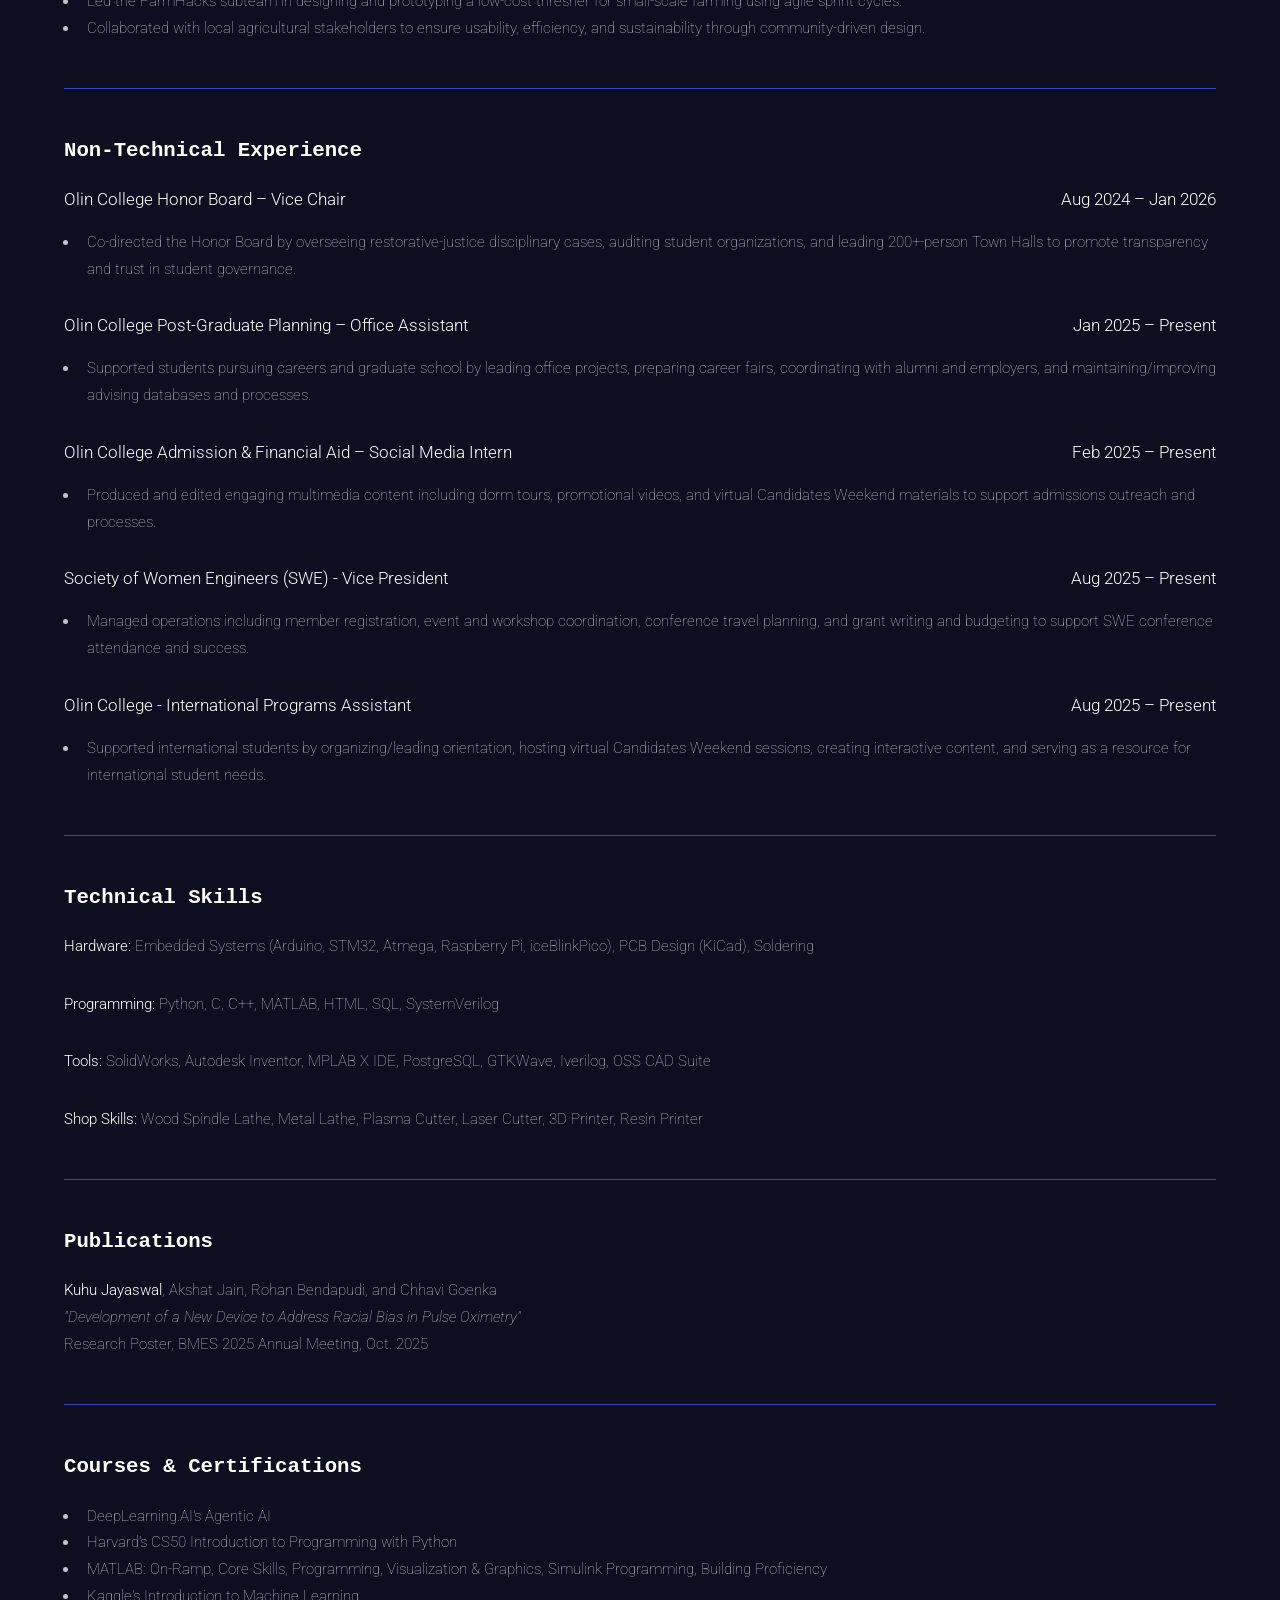
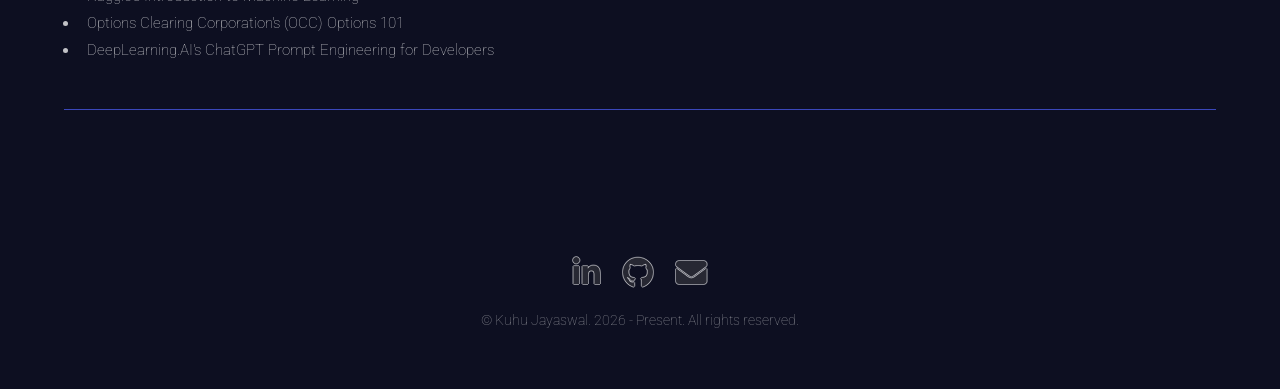
<file: resume.html>
<!DOCTYPE HTML>
<html>
<head>
    <title>Resume | Kuhu Jayaswal</title>
    <meta charset="utf-8" />
    <meta name="viewport" content="width=device-width, initial-scale=1, user-scalable=no" />
    <link rel="stylesheet" href="assets/css/main.css" />
    <noscript><link rel="stylesheet" href="assets/css/noscript.css" /></noscript>
    <style>
        /* Change all hr colors */
        hr {
            border-color: #3a47ba !important;
        }
        
        /* Change h3 to Courier New bold */
        h2, h3 {
            font-family: 'Courier New', monospace !important;
            font-weight: bold !important;
        }
    </style>
</head>
<body>
    <div id="page-wrapper">
        <!-- Header -->
        <header id="header">
            <h1 id="logo"><a href="index.html">Home | Kuhu Jayaswal</a></h1>
            <nav id="nav">
                <ul>
                    <li><a href="resume.html">Resume</a></li>
                    <li><a href="projects.html">Projects</a></li>
                    <li><a href="awards.html">Awards & Organizations</a></li>
                    <li><a href="contact.html">Contact</a></li>
                </ul>
            </nav>
        </header>

        <!-- Main -->
        <div id="main" class="wrapper style1">
            <div class="container">
                <header class="major">
                    <h2>RESUME</h2>
                </header>

                <!-- Education -->
                <section>
                    <h3>Education</h3>
                    <h4>Olin College of Engineering <span style="float:right;">Aug 2024 – May 2027 (expected)</span></h4>
                    <p><strong>BS in Electrical and Computer Engineering (ECE)</strong></p>
                    <p><strong>Relevant Coursework:</strong> Linear Algebra, Multivariable Calculus, Modeling & Simulation, Software Design, Drug Discovery, Computer Architecture, Differential Equations, Astronomical Statistics, Microelectronic Circuits, Engineering Systems Analysis/Signals, Probabilistic Design Optimization, Fall 2026: PCB Design, Discrete Math</p>
                </section>
				   <hr />
				
                <!-- Experience -->
                <section>
                    <h3>Technical Experience</h3>
                    <h4>Solar Ear – Electrical Engineering Researcher <span style="float:right;">Jun 2026 – Present</span></h4>
                    <ul>
                        <li>Conducting embedded systems research at Olin College in collaboration with Solar Ear. Working towards an affordable, distortion product otoacoustic emissions (DPOAE) screening device to make early hearing loss detection accessible in low-resource settings. </li>
                        <li>Developing a new PCB revision (Quaker board) with updated analog and digital microphone pipelines running adjacently on a new microcontroller family (STM32U5), including custom microphone breakout boards for validation testing and firmware development.</li>
                    </ul>
                    
                    <h4>Handshake – AI Trainer, Electrical Engineering Expert <span style="float:right;">Jun 2026 – Jul 2026</span></h4>
                    <ul>
                        <li>Developed domain-specific prompts and evaluation workflows to improve large language model performance on electrical engineering and hardware design tasks, reviewing model responses for accuracy while gaining hands-on knowledge of KiCad, LTspice, and Qucs-S.</li>
                    </ul>

                    <h4>Olin Electric Motorsports Formula SAE – High Voltage Subteam Lead <span style="float:right;">Sep 2024 – Present</span></h4>
                    <ul>
                        <li>Leading five subteam members over nine projects including the TSAL-AIL, Data Acquisition, Power Thermistor, Cell Supervisory Circuitry (CSC), and Precharge/Discharge PCBs utilizing KiCad design, fabrication, firmware development, and embedded systems.</li>
                        <li>Individually designing and fabricating the motherboards for both the Battery Management System (BMS) and High Voltage (HV). Building the service section architecture to support system integration and ensure rule compliance for safe high-voltage operation.</li>
                        <li>Previously redesigned dashboard PCB on the Low Voltage subteam and implemented embedded software stack using C (Atmega) and Python (Raspberry Pi) for CAN-based drivability checks; built an Arduino Nano shutdown relay triggered by a touch sensor in C++.</li>
                    </ul>
					<ul class="actions">
					    <li><a href="https://olinelectricmotorsports.com/" class="button small" target="_blank">View Website</a></li>
					</ul>

                    <h4>Olin Health Equity & Access Lab (HEAL) – Undergraduate Researcher <span style="float:right;">Jan 2025 – Present</span></h4>
                    <ul>
                        <li>Designing a pulse oximetry circuitry under the supervision of Prof. Chhavi Goenka, that accounts for melanin content by isolating DC signal components to quantify skin pigmentation and improve SpO2 accuracy. Presented this work as a research poster and currently transitioning the breadboard prototype to a PCB.</li>
                        <li>Conducting research and working towards a framework for low-cost, non-invasive endometriosis detection using photoacoustic spectroscopy, with emphasis on optimizing light delivery systems, ultrasound transducer selection, and optical image reconstruction.</li>
                        <li>Performed controlled experiments and analyzed tissue optical properties using spectrometers, applying insights from tissue optics literature to validate biomedical sensing approaches and guide system design.</li>
                    </ul>
					<ul class="actions">
					    <li><a href="https://github.com/k-jayaswal/heal-research-olin/blob/main/BMES_Poster.pdf" class="button small" target="_blank">View Poster</a></li>
					</ul>

					<h4>Public Interest Technology (PInT) - Project Manager <span style="float:right;">Sep 2024 – May 2025</span></h4></h4>
					<ul>
						<li> Led the FarmHacks subteam in designing and prototyping a low-cost thresher for small-scale farming using agile sprint cycles. </li>
						<li> Collaborated with local agricultural stakeholders to ensure usability, efficiency, and sustainability through community-driven design.</li>
					</ul>
				 </section>
				   <hr />
				
				 <section>
                    <h3>Non-Technical Experience</h3>
					<h4>Olin College Honor Board – Vice Chair <span style="float:right;">Aug 2024 – Jan 2026</span></h4>
                    <ul>
                        <li>Co-directed the Honor Board by overseeing restorative-justice disciplinary cases, auditing student organizations, and leading 200+-person Town Halls to promote transparency and trust in student governance.</li>
                    </ul>
					 
                    <h4>Olin College Post-Graduate Planning – Office Assistant <span style="float:right;">Jan 2025 – Present</span></h4>
                    <ul>
                        <li>Supported students pursuing careers and graduate school by leading office projects, preparing career fairs, coordinating with alumni and employers, and maintaining/improving advising databases and processes.</li>
                    </ul>

                    <h4>Olin College Admission & Financial Aid – Social Media Intern <span style="float:right;">Feb 2025 – Present</span></h4>
                    <ul>
                        <li>Produced and edited engaging multimedia content including dorm tours, promotional videos, and virtual Candidates Weekend materials to support admissions outreach and processes.</li>
                    </ul>

					<h4>Society of Women Engineers (SWE) - Vice President<span style="float:right;">Aug 2025 – Present</span></h4>
                    <ul>
                        <li>Managed operations including member registration, event and workshop coordination, conference travel planning, and grant writing and budgeting to support SWE conference attendance and success.</li>
                    </ul>

                    <h4>Olin College - International Programs Assistant <span style="float:right;">Aug 2025 – Present</span></h4>
                    <ul>
                        <li>Supported international students by organizing/leading orientation, hosting virtual Candidates Weekend sessions, creating interactive content, and serving as a resource for international student needs.</li>
                    </ul>
					 
                </section>
				   <hr />

                <!-- Technical Skills -->
                <section>
                    <h3>Technical Skills</h3>
                    <p><strong>Hardware:</strong> Embedded Systems (Arduino, STM32, Atmega, Raspberry Pi, iceBlinkPico), PCB Design (KiCad), Soldering</p>
                    <p><strong>Programming:</strong> Python, C, C++, MATLAB, HTML, SQL, SystemVerilog</p>
                    <p><strong>Tools:</strong> SolidWorks, Autodesk Inventor, MPLAB X IDE, PostgreSQL, GTKWave, Iverilog, OSS CAD Suite</p>
					<p><strong>Shop Skills:</strong> Wood Spindle Lathe, Metal Lathe, Plasma Cutter, Laser Cutter, 3D Printer, Resin Printer</p>
                </section>
				   <hr />

				<!-- Publications -->
				<section>
                    <h3>Publications</h3>
                    <div style="margin-bottom: 2em;">
                        <p>
                            <strong>Kuhu Jayaswal</strong>, Akshat Jain, Rohan Bendapudi, and Chhavi Goenka<br>
                            <em>"Development of a New Device to Address Racial Bias in Pulse Oximetry"</em><br>
                            Research Poster, BMES 2025 Annual Meeting, Oct. 2025
                        </p>
					 </div>
                </section>
				<hr />

                <!-- Courses & Certifications -->
                <section>
                    <h3>Courses & Certifications</h3>
                    <ul>
                        <li>DeepLearning.AI's Agentic AI</li>
                        <li>Harvard's CS50 Introduction to Programming with Python</li>
                        <li>MATLAB: On-Ramp, Core Skills, Programming, Visualization & Graphics, Simulink Programming, Building Proficiency</li>
                        <li>Kaggle's Introduction to Machine Learning</li>
						<li>Options Clearing Corporation's (OCC) Options 101</li>
						<li>DeepLearning.AI's ChatGPT Prompt Engineering for Developers</li>
                    </ul>
                </section>
				   <hr />
            </div>
        </div>

        <!-- Footer -->
        <footer id="footer">
            <ul class="icons">
                <li><a href="https://www.linkedin.com/in/kuhu-jayaswal/" class="icon brands alt fa-linkedin-in"><span class="label">LinkedIn</span></a></li>
                <li><a href="https://github.com/k-jayaswal" class="icon brands alt fa-github"><span class="label">GitHub</span></a></li>
                <li><a href="mailto:kjayaswal@olin.edu" class="icon solid alt fa-envelope"><span class="label">Email</span></a></li>
            </ul>
            <ul class="copyright">
                <li>&copy; Kuhu Jayaswal. 2026 - Present. All rights reserved.</li>
            </ul>
        </footer>
    </div>

    <!-- Scripts -->
    <script src="assets/js/jquery.min.js"></script>
    <script src="assets/js/jquery.scrolly.min.js"></script>
    <script src="assets/js/jquery.dropotron.min.js"></script>
    <script src="assets/js/jquery.scrollex.min.js"></script>
    <script src="assets/js/browser.min.js"></script>
    <script src="assets/js/breakpoints.min.js"></script>
    <script src="assets/js/util.js"></script>
    <script src="assets/js/main.js"></script>
</body>
</html>
</file>
<file: assets/css/noscript.css>
/*
	Landed by HTML5 UP
	html5up.net | @ajlkn
	Free for personal and commercial use under the CCA 3.0 license (html5up.net/license)
*/

/* Loader */

	body.landing.is-preload:before {
		display: none;
	}

	body.landing.is-preload:after {
		display: none;
	}
</file>
<file: assets/css/main.css>
@import url("fontawesome-all.min.css");
@import url("https://fonts.googleapis.com/css?family=Roboto:100,300,100italic,300italic");

/*
	Landed by HTML5 UP
	html5up.net | @ajlkn
	Free for personal and commercial use under the CCA 3.0 license (html5up.net/license)
*/

html, body, div, span, applet, object,
iframe, h1, h2, h3, h4, h5, h6, p, blockquote,
pre, a, abbr, acronym, address, big, cite,
code, del, dfn, em, img, ins, kbd, q, s, samp,
small, strike, strong, sub, sup, tt, var, b,
u, i, center, dl, dt, dd, ol, ul, li, fieldset,
form, label, legend, table, caption, tbody,
tfoot, thead, tr, th, td, article, aside,
canvas, details, embed, figure, figcaption,
footer, header, hgroup, menu, nav, output, ruby,
section, summary, time, mark, audio, video {
	margin: 0;
	padding: 0;
	border: 0;
	font-size: 100%;
	font: inherit;
	vertical-align: baseline;}

article, aside, details, figcaption, figure,
footer, header, hgroup, menu, nav, section {
	display: block;}

body {
	line-height: 1;
}

ol, ul {
	list-style: none;
}

blockquote, q {
	quotes: none;
}

	blockquote:before, blockquote:after, q:before, q:after {
		content: '';
		content: none;
	}

table {
	border-collapse: collapse;
	border-spacing: 0;
}

body {
	-webkit-text-size-adjust: none;
}

mark {
	background-color: transparent;
	color: inherit;
}

input::-moz-focus-inner {
	border: 0;
	padding: 0;
}

input, select, textarea {
	-moz-appearance: none;
	-webkit-appearance: none;
	-ms-appearance: none;
	appearance: none;
}

/* Basic */

	html {
		box-sizing: border-box;
	}

	*, *:before, *:after {
		box-sizing: inherit;
	}

	html, body {
		background: #1c1d26;
	}

	body.is-preload *, body.is-preload *:before, body.is-preload *:after {
		-moz-animation: none !important;
		-webkit-animation: none !important;
		-ms-animation: none !important;
		animation: none !important;
		-moz-transition: none !important;
		-webkit-transition: none !important;
		-ms-transition: none !important;
		transition: none !important;
	}

	body, input, select, textarea {
		color: rgba(255, 255, 255, 0.75);
		font-family: "Roboto", Helvetica, sans-serif;
		font-size: 15pt;
		font-weight: 100;
		line-height: 1.75em;
	}

	a {
		-moz-transition: border-color 0.2s ease-in-out, color 0.2s ease-in-out;
		-webkit-transition: border-color 0.2s ease-in-out, color 0.2s ease-in-out;
		-ms-transition: border-color 0.2s ease-in-out, color 0.2s ease-in-out;
		transition: border-color 0.2s ease-in-out, color 0.2s ease-in-out;
		border-bottom: dotted 1px;
		color: #e44c65;
		text-decoration: none;
	}

		a:hover {
			color: #e44c65 !important;
			border-bottom-color: transparent;
		}

	strong, b {
		color: #ffffff;
		font-weight: 300;
	}

	em, i {
		font-style: italic;
	}

	p {
		margin: 0 0 2em 0;
	}

	h1, h2, h3, h4, h5, h6 {
		color: #ffffff;
		font-weight: 300;
		line-height: 1em;
		margin: 0 0 1em 0;
	}

		h1 a, h2 a, h3 a, h4 a, h5 a, h6 a {
			color: inherit;
			border: 0;
		}

	h2 {
		font-size: 2em;
		line-height: 1.5em;
		letter-spacing: -0.025em;
	}

	h3 {
		font-size: 1.35em;
		line-height: 1.5em;
	}

	h4 {
		font-size: 1.1em;
		line-height: 1.5em;
	}

	h5 {
		font-size: 0.9em;
		line-height: 1.5em;
	}

	h6 {
		font-size: 0.7em;
		line-height: 1.5em;
	}

	sub {
		font-size: 0.8em;
		position: relative;
		top: 0.5em;
	}

	sup {
		font-size: 0.8em;
		position: relative;
		top: -0.5em;
	}

	hr {
		border: 0;
		border-bottom: solid 1px rgba(255, 255, 255, 0.3);
		margin: 3em 0;
	}

		hr.major {
			margin: 4em 0;
		}

	blockquote {
		border-left: solid 4px rgba(255, 255, 255, 0.3);
		font-style: italic;
		margin: 0 0 2em 0;
		padding: 0.5em 0 0.5em 2em;
	}

	code {
		background: rgba(255, 255, 255, 0.075);
		border-radius: 4px;
		font-family: "Courier New", monospace;
		font-size: 0.9em;
		margin: 0 0.25em;
		padding: 0.25em 0.65em;
	}

	pre {
		-webkit-overflow-scrolling: touch;
		font-family: "Courier New", monospace;
		font-size: 0.9em;
		margin: 0 0 2em 0;
	}

		pre code {
			display: block;
			line-height: 1.75em;
			padding: 1em 1.5em;
			overflow-x: auto;
		}

	.align-left {
		text-align: left;
	}

	.align-center {
		text-align: center;
	}

	.align-right {
		text-align: right;
	}

/* Loader */

	@-moz-keyframes spinner-show {
		0% {
			opacity: 0;
		}

		100% {
			opacity: 1;
		}
	}

	@-webkit-keyframes spinner-show {
		0% {
			opacity: 0;
		}

		100% {
			opacity: 1;
		}
	}

	@-ms-keyframes spinner-show {
		0% {
			opacity: 0;
		}

		100% {
			opacity: 1;
		}
	}

	@keyframes spinner-show {
		0% {
			opacity: 0;
		}

		100% {
			opacity: 1;
		}
	}

	@-moz-keyframes spinner-hide {
		0% {
			color: rgba(255, 255, 255, 0.15);
			z-index: 100001;
			-moz-transform: scale(1) rotate(0deg);
			-webkit-transform: scale(1) rotate(0deg);
			-ms-transform: scale(1) rotate(0deg);
			transform: scale(1) rotate(0deg);
		}

		99% {
			color: #1c1d26;
			z-index: 100001;
			-moz-transform: scale(0.5) rotate(360deg);
			-webkit-transform: scale(0.5) rotate(360deg);
			-ms-transform: scale(0.5) rotate(360deg);
			transform: scale(0.5) rotate(360deg);
		}

		100% {
			color: #1c1d26;
			z-index: -1;
			-moz-transform: scale(0.5) rotate(360deg);
			-webkit-transform: scale(0.5) rotate(360deg);
			-ms-transform: scale(0.5) rotate(360deg);
			transform: scale(0.5) rotate(360deg);
		}
	}

	@-webkit-keyframes spinner-hide {
		0% {
			color: rgba(255, 255, 255, 0.15);
			z-index: 100001;
			-moz-transform: scale(1) rotate(0deg);
			-webkit-transform: scale(1) rotate(0deg);
			-ms-transform: scale(1) rotate(0deg);
			transform: scale(1) rotate(0deg);
		}

		99% {
			color: #1c1d26;
			z-index: 100001;
			-moz-transform: scale(0.5) rotate(360deg);
			-webkit-transform: scale(0.5) rotate(360deg);
			-ms-transform: scale(0.5) rotate(360deg);
			transform: scale(0.5) rotate(360deg);
		}

		100% {
			color: #1c1d26;
			z-index: -1;
			-moz-transform: scale(0.5) rotate(360deg);
			-webkit-transform: scale(0.5) rotate(360deg);
			-ms-transform: scale(0.5) rotate(360deg);
			transform: scale(0.5) rotate(360deg);
		}
	}

	@-ms-keyframes spinner-hide {
		0% {
			color: rgba(255, 255, 255, 0.15);
			z-index: 100001;
			-moz-transform: scale(1) rotate(0deg);
			-webkit-transform: scale(1) rotate(0deg);
			-ms-transform: scale(1) rotate(0deg);
			transform: scale(1) rotate(0deg);
		}

		99% {
			color: #1c1d26;
			z-index: 100001;
			-moz-transform: scale(0.5) rotate(360deg);
			-webkit-transform: scale(0.5) rotate(360deg);
			-ms-transform: scale(0.5) rotate(360deg);
			transform: scale(0.5) rotate(360deg);
		}

		100% {
			color: #1c1d26;
			z-index: -1;
			-moz-transform: scale(0.5) rotate(360deg);
			-webkit-transform: scale(0.5) rotate(360deg);
			-ms-transform: scale(0.5) rotate(360deg);
			transform: scale(0.5) rotate(360deg);
		}
	}

	@keyframes spinner-hide {
		0% {
			color: rgba(255, 255, 255, 0.15);
			z-index: 100001;
			-moz-transform: scale(1) rotate(0deg);
			-webkit-transform: scale(1) rotate(0deg);
			-ms-transform: scale(1) rotate(0deg);
			transform: scale(1) rotate(0deg);
		}

		99% {
			color: #1c1d26;
			z-index: 100001;
			-moz-transform: scale(0.5) rotate(360deg);
			-webkit-transform: scale(0.5) rotate(360deg);
			-ms-transform: scale(0.5) rotate(360deg);
			transform: scale(0.5) rotate(360deg);
		}

		100% {
			color: #1c1d26;
			z-index: -1;
			-moz-transform: scale(0.5) rotate(360deg);
			-webkit-transform: scale(0.5) rotate(360deg);
			-ms-transform: scale(0.5) rotate(360deg);
			transform: scale(0.5) rotate(360deg);
		}
	}

	@-moz-keyframes spinner-rotate {
		0% {
			-moz-transform: scale(1) rotate(0deg);
			-webkit-transform: scale(1) rotate(0deg);
			-ms-transform: scale(1) rotate(0deg);
			transform: scale(1) rotate(0deg);
		}

		100% {
			-moz-transform: scale(1) rotate(360deg);
			-webkit-transform: scale(1) rotate(360deg);
			-ms-transform: scale(1) rotate(360deg);
			transform: scale(1) rotate(360deg);
		}
	}

	@-webkit-keyframes spinner-rotate {
		0% {
			-moz-transform: scale(1) rotate(0deg);
			-webkit-transform: scale(1) rotate(0deg);
			-ms-transform: scale(1) rotate(0deg);
			transform: scale(1) rotate(0deg);
		}

		100% {
			-moz-transform: scale(1) rotate(360deg);
			-webkit-transform: scale(1) rotate(360deg);
			-ms-transform: scale(1) rotate(360deg);
			transform: scale(1) rotate(360deg);
		}
	}

	@-ms-keyframes spinner-rotate {
		0% {
			-moz-transform: scale(1) rotate(0deg);
			-webkit-transform: scale(1) rotate(0deg);
			-ms-transform: scale(1) rotate(0deg);
			transform: scale(1) rotate(0deg);
		}

		100% {
			-moz-transform: scale(1) rotate(360deg);
			-webkit-transform: scale(1) rotate(360deg);
			-ms-transform: scale(1) rotate(360deg);
			transform: scale(1) rotate(360deg);
		}
	}

	@keyframes spinner-rotate {
		0% {
			-moz-transform: scale(1) rotate(0deg);
			-webkit-transform: scale(1) rotate(0deg);
			-ms-transform: scale(1) rotate(0deg);
			transform: scale(1) rotate(0deg);
		}

		100% {
			-moz-transform: scale(1) rotate(360deg);
			-webkit-transform: scale(1) rotate(360deg);
			-ms-transform: scale(1) rotate(360deg);
			transform: scale(1) rotate(360deg);
		}
	}

	@-moz-keyframes overlay-hide {
		0% {
			opacity: 1;
			z-index: 100000;
		}

		15% {
			opacity: 1;
			z-index: 100000;
		}

		99% {
			opacity: 0;
			z-index: 100000;
		}

		100% {
			opacity: 0;
			z-index: -1;
		}
	}

	@-webkit-keyframes overlay-hide {
		0% {
			opacity: 1;
			z-index: 100000;
		}

		15% {
			opacity: 1;
			z-index: 100000;
		}

		99% {
			opacity: 0;
			z-index: 100000;
		}

		100% {
			opacity: 0;
			z-index: -1;
		}
	}

	@-ms-keyframes overlay-hide {
		0% {
			opacity: 1;
			z-index: 100000;
		}

		15% {
			opacity: 1;
			z-index: 100000;
		}

		99% {
			opacity: 0;
			z-index: 100000;
		}

		100% {
			opacity: 0;
			z-index: -1;
		}
	}

	@keyframes overlay-hide {
		0% {
			opacity: 1;
			z-index: 100000;
		}

		15% {
			opacity: 1;
			z-index: 100000;
		}

		99% {
			opacity: 0;
			z-index: 100000;
		}

		100% {
			opacity: 0;
			z-index: -1;
		}
	}

	body.landing {
		text-decoration: none;
	}

		body.landing:before {
			-moz-osx-font-smoothing: grayscale;
			-webkit-font-smoothing: antialiased;
			display: inline-block;
			font-style: normal;
			font-variant: normal;
			text-rendering: auto;
			line-height: 1;
			text-transform: none !important;
			font-family: 'Font Awesome 5 Free';
			font-weight: 900;
		}

		body.landing:before {
			-moz-animation: spinner-show 1.5s 1 0.25s ease forwards, spinner-hide 0.25s ease-in-out forwards !important;
			-webkit-animation: spinner-show 1.5s 1 0.25s ease forwards, spinner-hide 0.25s ease-in-out forwards !important;
			-ms-animation: spinner-show 1.5s 1 0.25s ease forwards, spinner-hide 0.25s ease-in-out forwards !important;
			animation: spinner-show 1.5s 1 0.25s ease forwards, spinner-hide 0.25s ease-in-out forwards !important;
			-moz-transform-origin: 50% 50%;
			-webkit-transform-origin: 50% 50%;
			-ms-transform-origin: 50% 50%;
			transform-origin: 50% 50%;
			color: rgba(255, 255, 255, 0.15);
			content: '\f1ce';
			cursor: default;
			display: block;
			font-size: 2em;
			height: 2em;
			left: 50%;
			line-height: 2em;
			margin: -1em 0 0 -1em;
			opacity: 0;
			position: fixed;
			text-align: center;
			top: 50%;
			width: 2em;
			z-index: -1;
		}

		body.landing:after {
			-moz-animation: overlay-hide 1.5s ease-in forwards !important;
			-webkit-animation: overlay-hide 1.5s ease-in forwards !important;
			-ms-animation: overlay-hide 1.5s ease-in forwards !important;
			animation: overlay-hide 1.5s ease-in forwards !important;
			background: #1c1d26;
			content: '';
			display: block;
			height: 100%;
			left: 0;
			opacity: 0;
			position: fixed;
			top: 0;
			width: 100%;
			z-index: -1;
		}

		body.landing.is-preload:before {
			-moz-animation: spinner-show 1.5s 1 0.25s ease forwards, spinner-rotate 0.75s infinite linear !important;
			-webkit-animation: spinner-show 1.5s 1 0.25s ease forwards, spinner-rotate 0.75s infinite linear !important;
			-ms-animation: spinner-show 1.5s 1 0.25s ease forwards, spinner-rotate 0.75s infinite linear !important;
			animation: spinner-show 1.5s 1 0.25s ease forwards, spinner-rotate 0.75s infinite linear !important;
			z-index: 100001;
		}

		body.landing.is-preload:after {
			-moz-animation: none !important;
			-webkit-animation: none !important;
			-ms-animation: none !important;
			animation: none !important;
			opacity: 1;
			z-index: 100000;
		}

	@media (-webkit-min-device-pixel-ratio: 2) {

		body.landing:before {
			line-height: 2.025em;
		}

	}

/* Container */

	.container {
		margin: 0 auto;
		max-width: calc(100% - 4em);
		width: 70em;
	}

		.container.xsmall {
			width: 17.5em;
		}

		.container.small {
			width: 35em;
		}

		.container.medium {
			width: 52.5em;
		}

		.container.large {
			width: 87.5em;
		}

		.container.xlarge {
			width: 105em;
		}

		.container.max {
			width: 100%;
		}

		@media screen and (max-width: 1280px) {

			.container {
				width: 90%;
				max-width: 100%;
			}

		}

		@media screen and (max-width: 980px) {

			.container {
				width: 100% !important;
			}

		}

/* Row */

	.row {
		display: flex;
		flex-wrap: wrap;
		box-sizing: border-box;
		align-items: stretch;
	}

		.row > * {
			box-sizing: border-box;
		}

		.row.gtr-uniform > * > :last-child {
			margin-bottom: 0;
		}

		.row.aln-left {
			justify-content: flex-start;
		}

		.row.aln-center {
			justify-content: center;
		}

		.row.aln-right {
			justify-content: flex-end;
		}

		.row.aln-top {
			align-items: flex-start;
		}

		.row.aln-middle {
			align-items: center;
		}

		.row.aln-bottom {
			align-items: flex-end;
		}

		.row > .imp {
			order: -1;
		}

		.row > .col-1 {
			width: 8.33333%;
		}

		.row > .off-1 {
			margin-left: 8.33333%;
		}

		.row > .col-2 {
			width: 16.66667%;
		}

		.row > .off-2 {
			margin-left: 16.66667%;
		}

		.row > .col-3 {
			width: 25%;
		}

		.row > .off-3 {
			margin-left: 25%;
		}

		.row > .col-4 {
			width: 33.33333%;
		}

		.row > .off-4 {
			margin-left: 33.33333%;
		}

		.row > .col-5 {
			width: 41.66667%;
		}

		.row > .off-5 {
			margin-left: 41.66667%;
		}

		.row > .col-6 {
			width: 50%;
		}

		.row > .off-6 {
			margin-left: 50%;
		}

		.row > .col-7 {
			width: 58.33333%;
		}

		.row > .off-7 {
			margin-left: 58.33333%;
		}

		.row > .col-8 {
			width: 66.66667%;
		}

		.row > .off-8 {
			margin-left: 66.66667%;
		}

		.row > .col-9 {
			width: 75%;
		}

		.row > .off-9 {
			margin-left: 75%;
		}

		.row > .col-10 {
			width: 83.33333%;
		}

		.row > .off-10 {
			margin-left: 83.33333%;
		}

		.row > .col-11 {
			width: 91.66667%;
		}

		.row > .off-11 {
			margin-left: 91.66667%;
		}

		.row > .col-12 {
			width: 100%;
		}

		.row > .off-12 {
			margin-left: 100%;
		}

		.row.gtr-0 {
			margin-top: 0;
			margin-left: 0em;
		}

			.row.gtr-0 > * {
				padding: 0 0 0 0em;
			}

			.row.gtr-0.gtr-uniform {
				margin-top: 0em;
			}

				.row.gtr-0.gtr-uniform > * {
					padding-top: 0em;
				}

		.row.gtr-25 {
			margin-top: 0;
			margin-left: -0.625em;
		}

			.row.gtr-25 > * {
				padding: 0 0 0 0.625em;
			}

			.row.gtr-25.gtr-uniform {
				margin-top: -0.625em;
			}

				.row.gtr-25.gtr-uniform > * {
					padding-top: 0.625em;
				}

		.row.gtr-50 {
			margin-top: 0;
			margin-left: -1.25em;
		}

			.row.gtr-50 > * {
				padding: 0 0 0 1.25em;
			}

			.row.gtr-50.gtr-uniform {
				margin-top: -1.25em;
			}

				.row.gtr-50.gtr-uniform > * {
					padding-top: 1.25em;
				}

		.row {
			margin-top: 0;
			margin-left: -2.5em;
		}

			.row > * {
				padding: 0 0 0 2.5em;
			}

			.row.gtr-uniform {
				margin-top: -2.5em;
			}

				.row.gtr-uniform > * {
					padding-top: 2.5em;
				}

		.row.gtr-150 {
			margin-top: 0;
			margin-left: -3.75em;
		}

			.row.gtr-150 > * {
				padding: 0 0 0 3.75em;
			}

			.row.gtr-150.gtr-uniform {
				margin-top: -3.75em;
			}

				.row.gtr-150.gtr-uniform > * {
					padding-top: 3.75em;
				}

		.row.gtr-200 {
			margin-top: 0;
			margin-left: -5em;
		}

			.row.gtr-200 > * {
				padding: 0 0 0 5em;
			}

			.row.gtr-200.gtr-uniform {
				margin-top: -5em;
			}

				.row.gtr-200.gtr-uniform > * {
					padding-top: 5em;
				}

		@media screen and (max-width: 1680px) {

			.row {
				display: flex;
				flex-wrap: wrap;
				box-sizing: border-box;
				align-items: stretch;
			}

				.row > * {
					box-sizing: border-box;
				}

				.row.gtr-uniform > * > :last-child {
					margin-bottom: 0;
				}

				.row.aln-left {
					justify-content: flex-start;
				}

				.row.aln-center {
					justify-content: center;
				}

				.row.aln-right {
					justify-content: flex-end;
				}

				.row.aln-top {
					align-items: flex-start;
				}

				.row.aln-middle {
					align-items: center;
				}

				.row.aln-bottom {
					align-items: flex-end;
				}

				.row > .imp-xlarge {
					order: -1;
				}

				.row > .col-1-xlarge {
					width: 8.33333%;
				}

				.row > .off-1-xlarge {
					margin-left: 8.33333%;
				}

				.row > .col-2-xlarge {
					width: 16.66667%;
				}

				.row > .off-2-xlarge {
					margin-left: 16.66667%;
				}

				.row > .col-3-xlarge {
					width: 25%;
				}

				.row > .off-3-xlarge {
					margin-left: 25%;
				}

				.row > .col-4-xlarge {
					width: 33.33333%;
				}

				.row > .off-4-xlarge {
					margin-left: 33.33333%;
				}

				.row > .col-5-xlarge {
					width: 41.66667%;
				}

				.row > .off-5-xlarge {
					margin-left: 41.66667%;
				}

				.row > .col-6-xlarge {
					width: 50%;
				}

				.row > .off-6-xlarge {
					margin-left: 50%;
				}

				.row > .col-7-xlarge {
					width: 58.33333%;
				}

				.row > .off-7-xlarge {
					margin-left: 58.33333%;
				}

				.row > .col-8-xlarge {
					width: 66.66667%;
				}

				.row > .off-8-xlarge {
					margin-left: 66.66667%;
				}

				.row > .col-9-xlarge {
					width: 75%;
				}

				.row > .off-9-xlarge {
					margin-left: 75%;
				}

				.row > .col-10-xlarge {
					width: 83.33333%;
				}

				.row > .off-10-xlarge {
					margin-left: 83.33333%;
				}

				.row > .col-11-xlarge {
					width: 91.66667%;
				}

				.row > .off-11-xlarge {
					margin-left: 91.66667%;
				}

				.row > .col-12-xlarge {
					width: 100%;
				}

				.row > .off-12-xlarge {
					margin-left: 100%;
				}

				.row.gtr-0 {
					margin-top: 0;
					margin-left: 0em;
				}

					.row.gtr-0 > * {
						padding: 0 0 0 0em;
					}

					.row.gtr-0.gtr-uniform {
						margin-top: 0em;
					}

						.row.gtr-0.gtr-uniform > * {
							padding-top: 0em;
						}

				.row.gtr-25 {
					margin-top: 0;
					margin-left: -0.625em;
				}

					.row.gtr-25 > * {
						padding: 0 0 0 0.625em;
					}

					.row.gtr-25.gtr-uniform {
						margin-top: -0.625em;
					}

						.row.gtr-25.gtr-uniform > * {
							padding-top: 0.625em;
						}

				.row.gtr-50 {
					margin-top: 0;
					margin-left: -1.25em;
				}

					.row.gtr-50 > * {
						padding: 0 0 0 1.25em;
					}

					.row.gtr-50.gtr-uniform {
						margin-top: -1.25em;
					}

						.row.gtr-50.gtr-uniform > * {
							padding-top: 1.25em;
						}

				.row {
					margin-top: 0;
					margin-left: -2.5em;
				}

					.row > * {
						padding: 0 0 0 2.5em;
					}

					.row.gtr-uniform {
						margin-top: -2.5em;
					}

						.row.gtr-uniform > * {
							padding-top: 2.5em;
						}

				.row.gtr-150 {
					margin-top: 0;
					margin-left: -3.75em;
				}

					.row.gtr-150 > * {
						padding: 0 0 0 3.75em;
					}

					.row.gtr-150.gtr-uniform {
						margin-top: -3.75em;
					}

						.row.gtr-150.gtr-uniform > * {
							padding-top: 3.75em;
						}

				.row.gtr-200 {
					margin-top: 0;
					margin-left: -5em;
				}

					.row.gtr-200 > * {
						padding: 0 0 0 5em;
					}

					.row.gtr-200.gtr-uniform {
						margin-top: -5em;
					}

						.row.gtr-200.gtr-uniform > * {
							padding-top: 5em;
						}

		}

		@media screen and (max-width: 1280px) {

			.row {
				display: flex;
				flex-wrap: wrap;
				box-sizing: border-box;
				align-items: stretch;
			}

				.row > * {
					box-sizing: border-box;
				}

				.row.gtr-uniform > * > :last-child {
					margin-bottom: 0;
				}

				.row.aln-left {
					justify-content: flex-start;
				}

				.row.aln-center {
					justify-content: center;
				}

				.row.aln-right {
					justify-content: flex-end;
				}

				.row.aln-top {
					align-items: flex-start;
				}

				.row.aln-middle {
					align-items: center;
				}

				.row.aln-bottom {
					align-items: flex-end;
				}

				.row > .imp-large {
					order: -1;
				}

				.row > .col-1-large {
					width: 8.33333%;
				}

				.row > .off-1-large {
					margin-left: 8.33333%;
				}

				.row > .col-2-large {
					width: 16.66667%;
				}

				.row > .off-2-large {
					margin-left: 16.66667%;
				}

				.row > .col-3-large {
					width: 25%;
				}

				.row > .off-3-large {
					margin-left: 25%;
				}

				.row > .col-4-large {
					width: 33.33333%;
				}

				.row > .off-4-large {
					margin-left: 33.33333%;
				}

				.row > .col-5-large {
					width: 41.66667%;
				}

				.row > .off-5-large {
					margin-left: 41.66667%;
				}

				.row > .col-6-large {
					width: 50%;
				}

				.row > .off-6-large {
					margin-left: 50%;
				}

				.row > .col-7-large {
					width: 58.33333%;
				}

				.row > .off-7-large {
					margin-left: 58.33333%;
				}

				.row > .col-8-large {
					width: 66.66667%;
				}

				.row > .off-8-large {
					margin-left: 66.66667%;
				}

				.row > .col-9-large {
					width: 75%;
				}

				.row > .off-9-large {
					margin-left: 75%;
				}

				.row > .col-10-large {
					width: 83.33333%;
				}

				.row > .off-10-large {
					margin-left: 83.33333%;
				}

				.row > .col-11-large {
					width: 91.66667%;
				}

				.row > .off-11-large {
					margin-left: 91.66667%;
				}

				.row > .col-12-large {
					width: 100%;
				}

				.row > .off-12-large {
					margin-left: 100%;
				}

				.row.gtr-0 {
					margin-top: 0;
					margin-left: 0em;
				}

					.row.gtr-0 > * {
						padding: 0 0 0 0em;
					}

					.row.gtr-0.gtr-uniform {
						margin-top: 0em;
					}

						.row.gtr-0.gtr-uniform > * {
							padding-top: 0em;
						}

				.row.gtr-25 {
					margin-top: 0;
					margin-left: -0.625em;
				}

					.row.gtr-25 > * {
						padding: 0 0 0 0.625em;
					}

					.row.gtr-25.gtr-uniform {
						margin-top: -0.625em;
					}

						.row.gtr-25.gtr-uniform > * {
							padding-top: 0.625em;
						}

				.row.gtr-50 {
					margin-top: 0;
					margin-left: -1.25em;
				}

					.row.gtr-50 > * {
						padding: 0 0 0 1.25em;
					}

					.row.gtr-50.gtr-uniform {
						margin-top: -1.25em;
					}

						.row.gtr-50.gtr-uniform > * {
							padding-top: 1.25em;
						}

				.row {
					margin-top: 0;
					margin-left: -2.5em;
				}

					.row > * {
						padding: 0 0 0 2.5em;
					}

					.row.gtr-uniform {
						margin-top: -2.5em;
					}

						.row.gtr-uniform > * {
							padding-top: 2.5em;
						}

				.row.gtr-150 {
					margin-top: 0;
					margin-left: -3.75em;
				}

					.row.gtr-150 > * {
						padding: 0 0 0 3.75em;
					}

					.row.gtr-150.gtr-uniform {
						margin-top: -3.75em;
					}

						.row.gtr-150.gtr-uniform > * {
							padding-top: 3.75em;
						}

				.row.gtr-200 {
					margin-top: 0;
					margin-left: -5em;
				}

					.row.gtr-200 > * {
						padding: 0 0 0 5em;
					}

					.row.gtr-200.gtr-uniform {
						margin-top: -5em;
					}

						.row.gtr-200.gtr-uniform > * {
							padding-top: 5em;
						}

		}

		@media screen and (max-width: 980px) {

			.row {
				display: flex;
				flex-wrap: wrap;
				box-sizing: border-box;
				align-items: stretch;
			}

				.row > * {
					box-sizing: border-box;
				}

				.row.gtr-uniform > * > :last-child {
					margin-bottom: 0;
				}

				.row.aln-left {
					justify-content: flex-start;
				}

				.row.aln-center {
					justify-content: center;
				}

				.row.aln-right {
					justify-content: flex-end;
				}

				.row.aln-top {
					align-items: flex-start;
				}

				.row.aln-middle {
					align-items: center;
				}

				.row.aln-bottom {
					align-items: flex-end;
				}

				.row > .imp-medium {
					order: -1;
				}

				.row > .col-1-medium {
					width: 8.33333%;
				}

				.row > .off-1-medium {
					margin-left: 8.33333%;
				}

				.row > .col-2-medium {
					width: 16.66667%;
				}

				.row > .off-2-medium {
					margin-left: 16.66667%;
				}

				.row > .col-3-medium {
					width: 25%;
				}

				.row > .off-3-medium {
					margin-left: 25%;
				}

				.row > .col-4-medium {
					width: 33.33333%;
				}

				.row > .off-4-medium {
					margin-left: 33.33333%;
				}

				.row > .col-5-medium {
					width: 41.66667%;
				}

				.row > .off-5-medium {
					margin-left: 41.66667%;
				}

				.row > .col-6-medium {
					width: 50%;
				}

				.row > .off-6-medium {
					margin-left: 50%;
				}

				.row > .col-7-medium {
					width: 58.33333%;
				}

				.row > .off-7-medium {
					margin-left: 58.33333%;
				}

				.row > .col-8-medium {
					width: 66.66667%;
				}

				.row > .off-8-medium {
					margin-left: 66.66667%;
				}

				.row > .col-9-medium {
					width: 75%;
				}

				.row > .off-9-medium {
					margin-left: 75%;
				}

				.row > .col-10-medium {
					width: 83.33333%;
				}

				.row > .off-10-medium {
					margin-left: 83.33333%;
				}

				.row > .col-11-medium {
					width: 91.66667%;
				}

				.row > .off-11-medium {
					margin-left: 91.66667%;
				}

				.row > .col-12-medium {
					width: 100%;
				}

				.row > .off-12-medium {
					margin-left: 100%;
				}

				.row.gtr-0 {
					margin-top: 0;
					margin-left: 0em;
				}

					.row.gtr-0 > * {
						padding: 0 0 0 0em;
					}

					.row.gtr-0.gtr-uniform {
						margin-top: 0em;
					}

						.row.gtr-0.gtr-uniform > * {
							padding-top: 0em;
						}

				.row.gtr-25 {
					margin-top: 0;
					margin-left: -0.625em;
				}

					.row.gtr-25 > * {
						padding: 0 0 0 0.625em;
					}

					.row.gtr-25.gtr-uniform {
						margin-top: -0.625em;
					}

						.row.gtr-25.gtr-uniform > * {
							padding-top: 0.625em;
						}

				.row.gtr-50 {
					margin-top: 0;
					margin-left: -1.25em;
				}

					.row.gtr-50 > * {
						padding: 0 0 0 1.25em;
					}

					.row.gtr-50.gtr-uniform {
						margin-top: -1.25em;
					}

						.row.gtr-50.gtr-uniform > * {
							padding-top: 1.25em;
						}

				.row {
					margin-top: 0;
					margin-left: -2.5em;
				}

					.row > * {
						padding: 0 0 0 2.5em;
					}

					.row.gtr-uniform {
						margin-top: -2.5em;
					}

						.row.gtr-uniform > * {
							padding-top: 2.5em;
						}

				.row.gtr-150 {
					margin-top: 0;
					margin-left: -3.75em;
				}

					.row.gtr-150 > * {
						padding: 0 0 0 3.75em;
					}

					.row.gtr-150.gtr-uniform {
						margin-top: -3.75em;
					}

						.row.gtr-150.gtr-uniform > * {
							padding-top: 3.75em;
						}

				.row.gtr-200 {
					margin-top: 0;
					margin-left: -5em;
				}

					.row.gtr-200 > * {
						padding: 0 0 0 5em;
					}

					.row.gtr-200.gtr-uniform {
						margin-top: -5em;
					}

						.row.gtr-200.gtr-uniform > * {
							padding-top: 5em;
						}

		}

		@media screen and (max-width: 736px) {

			.row {
				display: flex;
				flex-wrap: wrap;
				box-sizing: border-box;
				align-items: stretch;
			}

				.row > * {
					box-sizing: border-box;
				}

				.row.gtr-uniform > * > :last-child {
					margin-bottom: 0;
				}

				.row.aln-left {
					justify-content: flex-start;
				}

				.row.aln-center {
					justify-content: center;
				}

				.row.aln-right {
					justify-content: flex-end;
				}

				.row.aln-top {
					align-items: flex-start;
				}

				.row.aln-middle {
					align-items: center;
				}

				.row.aln-bottom {
					align-items: flex-end;
				}

				.row > .imp-small {
					order: -1;
				}

				.row > .col-1-small {
					width: 8.33333%;
				}

				.row > .off-1-small {
					margin-left: 8.33333%;
				}

				.row > .col-2-small {
					width: 16.66667%;
				}

				.row > .off-2-small {
					margin-left: 16.66667%;
				}

				.row > .col-3-small {
					width: 25%;
				}

				.row > .off-3-small {
					margin-left: 25%;
				}

				.row > .col-4-small {
					width: 33.33333%;
				}

				.row > .off-4-small {
					margin-left: 33.33333%;
				}

				.row > .col-5-small {
					width: 41.66667%;
				}

				.row > .off-5-small {
					margin-left: 41.66667%;
				}

				.row > .col-6-small {
					width: 50%;
				}

				.row > .off-6-small {
					margin-left: 50%;
				}

				.row > .col-7-small {
					width: 58.33333%;
				}

				.row > .off-7-small {
					margin-left: 58.33333%;
				}

				.row > .col-8-small {
					width: 66.66667%;
				}

				.row > .off-8-small {
					margin-left: 66.66667%;
				}

				.row > .col-9-small {
					width: 75%;
				}

				.row > .off-9-small {
					margin-left: 75%;
				}

				.row > .col-10-small {
					width: 83.33333%;
				}

				.row > .off-10-small {
					margin-left: 83.33333%;
				}

				.row > .col-11-small {
					width: 91.66667%;
				}

				.row > .off-11-small {
					margin-left: 91.66667%;
				}

				.row > .col-12-small {
					width: 100%;
				}

				.row > .off-12-small {
					margin-left: 100%;
				}

				.row.gtr-0 {
					margin-top: 0;
					margin-left: 0em;
				}

					.row.gtr-0 > * {
						padding: 0 0 0 0em;
					}

					.row.gtr-0.gtr-uniform {
						margin-top: 0em;
					}

						.row.gtr-0.gtr-uniform > * {
							padding-top: 0em;
						}

				.row.gtr-25 {
					margin-top: 0;
					margin-left: -0.625em;
				}

					.row.gtr-25 > * {
						padding: 0 0 0 0.625em;
					}

					.row.gtr-25.gtr-uniform {
						margin-top: -0.625em;
					}

						.row.gtr-25.gtr-uniform > * {
							padding-top: 0.625em;
						}

				.row.gtr-50 {
					margin-top: 0;
					margin-left: -1.25em;
				}

					.row.gtr-50 > * {
						padding: 0 0 0 1.25em;
					}

					.row.gtr-50.gtr-uniform {
						margin-top: -1.25em;
					}

						.row.gtr-50.gtr-uniform > * {
							padding-top: 1.25em;
						}

				.row {
					margin-top: 0;
					margin-left: -2.5em;
				}

					.row > * {
						padding: 0 0 0 2.5em;
					}

					.row.gtr-uniform {
						margin-top: -2.5em;
					}

						.row.gtr-uniform > * {
							padding-top: 2.5em;
						}

				.row.gtr-150 {
					margin-top: 0;
					margin-left: -3.75em;
				}

					.row.gtr-150 > * {
						padding: 0 0 0 3.75em;
					}

					.row.gtr-150.gtr-uniform {
						margin-top: -3.75em;
					}

						.row.gtr-150.gtr-uniform > * {
							padding-top: 3.75em;
						}

				.row.gtr-200 {
					margin-top: 0;
					margin-left: -5em;
				}

					.row.gtr-200 > * {
						padding: 0 0 0 5em;
					}

					.row.gtr-200.gtr-uniform {
						margin-top: -5em;
					}

						.row.gtr-200.gtr-uniform > * {
							padding-top: 5em;
						}

		}

		@media screen and (max-width: 480px) {

			.row {
				display: flex;
				flex-wrap: wrap;
				box-sizing: border-box;
				align-items: stretch;
			}

				.row > * {
					box-sizing: border-box;
				}

				.row.gtr-uniform > * > :last-child {
					margin-bottom: 0;
				}

				.row.aln-left {
					justify-content: flex-start;
				}

				.row.aln-center {
					justify-content: center;
				}

				.row.aln-right {
					justify-content: flex-end;
				}

				.row.aln-top {
					align-items: flex-start;
				}

				.row.aln-middle {
					align-items: center;
				}

				.row.aln-bottom {
					align-items: flex-end;
				}

				.row > .imp-xsmall {
					order: -1;
				}

				.row > .col-1-xsmall {
					width: 8.33333%;
				}

				.row > .off-1-xsmall {
					margin-left: 8.33333%;
				}

				.row > .col-2-xsmall {
					width: 16.66667%;
				}

				.row > .off-2-xsmall {
					margin-left: 16.66667%;
				}

				.row > .col-3-xsmall {
					width: 25%;
				}

				.row > .off-3-xsmall {
					margin-left: 25%;
				}

				.row > .col-4-xsmall {
					width: 33.33333%;
				}

				.row > .off-4-xsmall {
					margin-left: 33.33333%;
				}

				.row > .col-5-xsmall {
					width: 41.66667%;
				}

				.row > .off-5-xsmall {
					margin-left: 41.66667%;
				}

				.row > .col-6-xsmall {
					width: 50%;
				}

				.row > .off-6-xsmall {
					margin-left: 50%;
				}

				.row > .col-7-xsmall {
					width: 58.33333%;
				}

				.row > .off-7-xsmall {
					margin-left: 58.33333%;
				}

				.row > .col-8-xsmall {
					width: 66.66667%;
				}

				.row > .off-8-xsmall {
					margin-left: 66.66667%;
				}

				.row > .col-9-xsmall {
					width: 75%;
				}

				.row > .off-9-xsmall {
					margin-left: 75%;
				}

				.row > .col-10-xsmall {
					width: 83.33333%;
				}

				.row > .off-10-xsmall {
					margin-left: 83.33333%;
				}

				.row > .col-11-xsmall {
					width: 91.66667%;
				}

				.row > .off-11-xsmall {
					margin-left: 91.66667%;
				}

				.row > .col-12-xsmall {
					width: 100%;
				}

				.row > .off-12-xsmall {
					margin-left: 100%;
				}

				.row.gtr-0 {
					margin-top: 0;
					margin-left: 0em;
				}

					.row.gtr-0 > * {
						padding: 0 0 0 0em;
					}

					.row.gtr-0.gtr-uniform {
						margin-top: 0em;
					}

						.row.gtr-0.gtr-uniform > * {
							padding-top: 0em;
						}

				.row.gtr-25 {
					margin-top: 0;
					margin-left: -0.625em;
				}

					.row.gtr-25 > * {
						padding: 0 0 0 0.625em;
					}

					.row.gtr-25.gtr-uniform {
						margin-top: -0.625em;
					}

						.row.gtr-25.gtr-uniform > * {
							padding-top: 0.625em;
						}

				.row.gtr-50 {
					margin-top: 0;
					margin-left: -1.25em;
				}

					.row.gtr-50 > * {
						padding: 0 0 0 1.25em;
					}

					.row.gtr-50.gtr-uniform {
						margin-top: -1.25em;
					}

						.row.gtr-50.gtr-uniform > * {
							padding-top: 1.25em;
						}

				.row {
					margin-top: 0;
					margin-left: -2.5em;
				}

					.row > * {
						padding: 0 0 0 2.5em;
					}

					.row.gtr-uniform {
						margin-top: -2.5em;
					}

						.row.gtr-uniform > * {
							padding-top: 2.5em;
						}

				.row.gtr-150 {
					margin-top: 0;
					margin-left: -3.75em;
				}

					.row.gtr-150 > * {
						padding: 0 0 0 3.75em;
					}

					.row.gtr-150.gtr-uniform {
						margin-top: -3.75em;
					}

						.row.gtr-150.gtr-uniform > * {
							padding-top: 3.75em;
						}

				.row.gtr-200 {
					margin-top: 0;
					margin-left: -5em;
				}

					.row.gtr-200 > * {
						padding: 0 0 0 5em;
					}

					.row.gtr-200.gtr-uniform {
						margin-top: -5em;
					}

						.row.gtr-200.gtr-uniform > * {
							padding-top: 5em;
						}

		}

/* Section/Article */

	section.special, article.special {
		text-align: center;
	}

	header p {
		color: #ffffff;
		position: relative;
		margin: 0 0 1.5em 0;
	}

	header h2 + p {
		font-size: 1.25em;
		margin-top: -1em;
		line-height: 1.75em;
	}

	header h3 + p {
		font-size: 1.1em;
		margin-top: -0.8em;
		line-height: 1.75em;
	}

	header h4 + p,
	header h5 + p,
	header h6 + p {
		font-size: 0.9em;
		margin-top: -0.6em;
		line-height: 1.5em;
	}

	header.major {
		margin: 0 0 4em 0;
		position: relative;
		text-align: center;
	}

		header.major:after {
			background: #e44c65;
			content: '';
			display: inline-block;
			height: 0.2em;
			max-width: 20em;
			width: 75%;
		}

	footer.major {
		margin: 4em 0 0 0;
	}

/* Form */

	form {
		margin: 0 0 2em 0;
	}

		form.cta {
			max-width: 35em;
			margin-left: auto;
			margin-right: auto;
		}

	label {
		color: #ffffff;
		display: block;
		font-size: 0.9em;
		font-weight: 300;
		margin: 0 0 1em 0;
	}

	input[type="text"],
	input[type="password"],
	input[type="email"],
	select,
	textarea {
		-moz-appearance: none;
		-webkit-appearance: none;
		-ms-appearance: none;
		appearance: none;
		-moz-transition: border-color 0.2s ease-in-out;
		-webkit-transition: border-color 0.2s ease-in-out;
		-ms-transition: border-color 0.2s ease-in-out;
		transition: border-color 0.2s ease-in-out;
		background: transparent;
		border-radius: 4px;
		border: solid 1px rgba(255, 255, 255, 0.3);
		color: inherit;
		display: block;
		outline: 0;
		padding: 0 1em;
		text-decoration: none;
		width: 100%;
	}

		input[type="text"]:invalid,
		input[type="password"]:invalid,
		input[type="email"]:invalid,
		select:invalid,
		textarea:invalid {
			box-shadow: none;
		}

		input[type="text"]:focus,
		input[type="password"]:focus,
		input[type="email"]:focus,
		select:focus,
		textarea:focus {
			border-color: #e44c65;
		}

	select {
		background-image: url("data:image/svg+xml;charset=utf8,%3Csvg xmlns='http://www.w3.org/2000/svg' width='40' height='40' preserveAspectRatio='none' viewBox='0 0 40 40'%3E%3Cpath d='M9.4,12.3l10.4,10.4l10.4-10.4c0.2-0.2,0.5-0.4,0.9-0.4c0.3,0,0.6,0.1,0.9,0.4l3.3,3.3c0.2,0.2,0.4,0.5,0.4,0.9 c0,0.4-0.1,0.6-0.4,0.9L20.7,31.9c-0.2,0.2-0.5,0.4-0.9,0.4c-0.3,0-0.6-0.1-0.9-0.4L4.3,17.3c-0.2-0.2-0.4-0.5-0.4-0.9 c0-0.4,0.1-0.6,0.4-0.9l3.3-3.3c0.2-0.2,0.5-0.4,0.9-0.4S9.1,12.1,9.4,12.3z' fill='rgba(255, 255, 255, 0.3)' /%3E%3C/svg%3E");
		background-size: 1.25rem;
		background-repeat: no-repeat;
		background-position: calc(100% - 1rem) center;
		height: 3em;
		padding-right: 3em;
		text-overflow: ellipsis;
	}

		select option {
			color: #ffffff;
			background: #1c1d26;
		}

		select:focus::-ms-value {
			background-color: transparent;
		}

		select::-ms-expand {
			display: none;
		}

	input[type="text"],
	input[type="password"],
	input[type="email"],
	select {
		height: 3em;
	}

	textarea {
		padding: 0.75em 1em;
	}

	input[type="checkbox"],
	input[type="radio"] {
		-moz-appearance: none;
		-webkit-appearance: none;
		-ms-appearance: none;
		appearance: none;
		display: block;
		float: left;
		margin-right: -2em;
		opacity: 0;
		width: 1em;
		z-index: -1;
	}

		input[type="checkbox"] + label,
		input[type="radio"] + label {
			text-decoration: none;
			color: rgba(255, 255, 255, 0.75);
			cursor: pointer;
			display: inline-block;
			font-size: 1em;
			font-weight: 100;
			padding-left: 2.55em;
			padding-right: 0.75em;
			position: relative;
		}

			input[type="checkbox"] + label:before,
			input[type="radio"] + label:before {
				-moz-osx-font-smoothing: grayscale;
				-webkit-font-smoothing: antialiased;
				display: inline-block;
				font-style: normal;
				font-variant: normal;
				text-rendering: auto;
				line-height: 1;
				text-transform: none !important;
				font-family: 'Font Awesome 5 Free';
				font-weight: 900;
			}

			input[type="checkbox"] + label:before,
			input[type="radio"] + label:before {
				border-radius: 4px;
				border: solid 1px rgba(255, 255, 255, 0.3);
				content: '';
				display: inline-block;
				font-size: 0.8em;
				height: 2.25em;
				left: 0;
				line-height: 2.25em;
				position: absolute;
				text-align: center;
				top: 0;
				width: 2.25em;
			}

		input[type="checkbox"]:checked + label:before,
		input[type="radio"]:checked + label:before {
			background: rgba(255, 255, 255, 0.25);
			color: #ffffff;
			content: '\f00c';
		}

		input[type="checkbox"]:focus + label:before,
		input[type="radio"]:focus + label:before {
			border-color: #e44c65;
		}

	input[type="checkbox"] + label:before {
		border-radius: 4px;
	}

	input[type="radio"] + label:before {
		border-radius: 100%;
	}

	::-webkit-input-placeholder {
		color: rgba(255, 255, 255, 0.5) !important;
		opacity: 1.0;
	}

	:-moz-placeholder {
		color: rgba(255, 255, 255, 0.5) !important;
		opacity: 1.0;
	}

	::-moz-placeholder {
		color: rgba(255, 255, 255, 0.5) !important;
		opacity: 1.0;
	}

	:-ms-input-placeholder {
		color: rgba(255, 255, 255, 0.5) !important;
		opacity: 1.0;
	}

/* Box */

	.box {
		border-radius: 4px;
		border: solid 1px rgba(255, 255, 255, 0.3);
		margin-bottom: 2em;
		padding: 1.5em;
	}

		.box > :last-child,
		.box > :last-child > :last-child,
		.box > :last-child > :last-child > :last-child {
			margin-bottom: 0;
		}

		.box.alt {
			border: 0;
			border-radius: 0;
			padding: 0;
		}

/* Icon */

	.icon {
		text-decoration: none;
		border-bottom: none;
		position: relative;
	}

		.icon:before {
			-moz-osx-font-smoothing: grayscale;
			-webkit-font-smoothing: antialiased;
			display: inline-block;
			font-style: normal;
			font-variant: normal;
			text-rendering: auto;
			line-height: 1;
			text-transform: none !important;
			font-family: 'Font Awesome 5 Free';
			font-weight: 400;
		}

		.icon > .label {
			display: none;
		}

		.icon:before {
			line-height: inherit;
		}

		.icon.solid:before {
			font-weight: 900 !important;
		}

		.icon.brands:before {
			font-family: 'Font Awesome 5 Brands' !important;
		}

		.icon.alt {
			text-decoration: none;
		}

			.icon.alt:before {
				-moz-osx-font-smoothing: grayscale;
				-webkit-font-smoothing: antialiased;
				display: inline-block;
				font-style: normal;
				font-variant: normal;
				text-rendering: auto;
				line-height: 1;
				text-transform: none !important;
				font-family: 'Font Awesome 5 Free';
				font-weight: 400;
			}

			.icon.alt:before {
				color: #1c1d26 !important;
				text-shadow: 1px 0 0 #ffffff, -1px 0 0 #ffffff, 0 1px 0 #ffffff, 0 -1px 0 #ffffff;
			}

		.icon.major {
			background: #272833;
			border-radius: 100%;
			cursor: default;
			display: inline-block;
			height: 6em;
			line-height: 5.65em;
			margin: 0 0 2em 0;
			text-align: center;
			width: 6em;
		}

			.icon.major:before {
				font-size: 2.25em;
			}

			.icon.major.alt {
				text-decoration: none;
			}

				.icon.major.alt:before {
					-moz-osx-font-smoothing: grayscale;
					-webkit-font-smoothing: antialiased;
					display: inline-block;
					font-style: normal;
					font-variant: normal;
					text-rendering: auto;
					line-height: 1;
					text-transform: none !important;
					font-family: 'Font Awesome 5 Free';
					font-weight: 400;
				}

				.icon.major.alt:before {
					color: #272833 !important;
					text-shadow: 1px 0 0 #ffffff, -1px 0 0 #ffffff, 0 1px 0 #ffffff, 0 -1px 0 #ffffff;
				}

/* Image */

	.image {
		border-radius: 4px;
		border: 0;
		display: inline-block;
		position: relative;
		overflow: hidden;
	}

		.image:before {
			content: '';
			display: block;
			position: absolute;
			left: 0;
			top: 0;
			background-image: url("images/overlay.png");
			width: 100%;
			height: 100%;
			z-index: 1;
		}

		.image img {
			border-radius: 4px;
			display: block;
		}

		.image.left {
			float: left;
			margin: 0 1.5em 1em 0;
			top: 0.25em;
		}

		.image.right {
			float: right;
			margin: 0 0 1em 1.5em;
			top: 0.25em;
		}

		.image.left, .image.right {
			max-width: 40%;
		}

			.image.left img, .image.right img {
				width: 100%;
			}

		.image.fit {
			display: block;
			margin: 0 0 2em 0;
			width: 100%;
		}

			.image.fit img {
				width: 100%;
			}

/* List */

	ol {
		list-style: decimal;
		margin: 0 0 2em 0;
		padding-left: 1.25em;
	}

		ol li {
			padding-left: 0.25em;
		}

	ul {
		list-style: disc;
		margin: 0 0 2em 0;
		padding-left: 1em;
	}

		ul li {
			padding-left: 0.5em;
		}

		ul.alt {
			list-style: none;
			padding-left: 0;
		}

			ul.alt li {
				border-top: solid 1px rgba(255, 255, 255, 0.3);
				padding: 0.5em 0;
			}

				ul.alt li:first-child {
					border-top: 0;
					padding-top: 0;
				}

	dl {
		margin: 0 0 2em 0;
	}

/* Icons */

	ul.icons {
		cursor: default;
		list-style: none;
		padding-left: 0;
	}

		ul.icons li {
			display: inline-block;
			height: 2.5em;
			line-height: 2.5em;
			padding: 0 0.5em;
		}

			ul.icons li .icon {
				font-size: 0.8em;
			}

				ul.icons li .icon:before {
					font-size: 2em;
				}

/* Actions */

	ul.actions {
		display: -moz-flex;
		display: -webkit-flex;
		display: -ms-flex;
		display: flex;
		cursor: default;
		list-style: none;
		margin-left: -1em;
		padding-left: 0;
	}

		ul.actions li {
			padding: 0 0 0 1em;
			vertical-align: middle;
		}

		ul.actions.special {
			-moz-justify-content: center;
			-webkit-justify-content: center;
			-ms-justify-content: center;
			justify-content: center;
			width: 100%;
			margin-left: 0;
		}

			ul.actions.special li:first-child {
				padding-left: 0;
			}

		ul.actions.stacked {
			-moz-flex-direction: column;
			-webkit-flex-direction: column;
			-ms-flex-direction: column;
			flex-direction: column;
			margin-left: 0;
		}

			ul.actions.stacked li {
				padding: 1.3em 0 0 0;
			}

				ul.actions.stacked li:first-child {
					padding-top: 0;
				}

		ul.actions.fit {
			width: calc(100% + 1em);
		}

			ul.actions.fit li {
				-moz-flex-grow: 1;
				-webkit-flex-grow: 1;
				-ms-flex-grow: 1;
				flex-grow: 1;
				-moz-flex-shrink: 1;
				-webkit-flex-shrink: 1;
				-ms-flex-shrink: 1;
				flex-shrink: 1;
				width: 100%;
			}

				ul.actions.fit li > * {
					width: 100%;
				}

			ul.actions.fit.stacked {
				width: 100%;
			}

		@media screen and (max-width: 480px) {

			ul.actions:not(.fixed) {
				-moz-flex-direction: column;
				-webkit-flex-direction: column;
				-ms-flex-direction: column;
				flex-direction: column;
				margin-left: 0;
				width: 100% !important;
			}

				ul.actions:not(.fixed) li {
					-moz-flex-grow: 1;
					-webkit-flex-grow: 1;
					-ms-flex-grow: 1;
					flex-grow: 1;
					-moz-flex-shrink: 1;
					-webkit-flex-shrink: 1;
					-ms-flex-shrink: 1;
					flex-shrink: 1;
					padding: 1em 0 0 0;
					text-align: center;
					width: 100%;
				}

					ul.actions:not(.fixed) li > * {
						width: 100%;
					}

					ul.actions:not(.fixed) li:first-child {
						padding-top: 0;
					}

					ul.actions:not(.fixed) li input[type="submit"],
					ul.actions:not(.fixed) li input[type="reset"],
					ul.actions:not(.fixed) li input[type="button"],
					ul.actions:not(.fixed) li button,
					ul.actions:not(.fixed) li .button {
						width: 100%;
					}

						ul.actions:not(.fixed) li input[type="submit"].icon:before,
						ul.actions:not(.fixed) li input[type="reset"].icon:before,
						ul.actions:not(.fixed) li input[type="button"].icon:before,
						ul.actions:not(.fixed) li button.icon:before,
						ul.actions:not(.fixed) li .button.icon:before {
							margin-left: -0.5em;
						}

		}

/* Table */

	.table-wrapper {
		-webkit-overflow-scrolling: touch;
		overflow-x: auto;
	}

	table {
		margin: 0 0 2em 0;
		width: 100%;
	}

		table tbody tr {
			border: solid 1px rgba(255, 255, 255, 0.3);
			border-left: 0;
			border-right: 0;
		}

			table tbody tr:nth-child(2n + 1) {
				background-color: rgba(255, 255, 255, 0.075);
			}

		table td {
			padding: 0.75em 0.75em;
		}

		table th {
			color: #ffffff;
			font-size: 0.9em;
			font-weight: 300;
			padding: 0 0.75em 0.75em 0.75em;
			text-align: left;
		}

		table thead {
			border-bottom: solid 1px rgba(255, 255, 255, 0.3);
		}

		table tfoot {
			border-top: solid 1px rgba(255, 255, 255, 0.3);
		}

		table.alt {
			border-collapse: separate;
		}

			table.alt tbody tr td {
				border: solid 1px rgba(255, 255, 255, 0.3);
				border-left-width: 0;
				border-top-width: 0;
			}

				table.alt tbody tr td:first-child {
					border-left-width: 1px;
				}

			table.alt tbody tr:first-child td {
				border-top-width: 1px;
			}

			table.alt thead {
				border-bottom: 0;
			}

			table.alt tfoot {
				border-top: 0;
			}

/* Button */

	input[type="submit"],
	input[type="reset"],
	input[type="button"],
	.button {
		-moz-appearance: none;
		-webkit-appearance: none;
		-ms-appearance: none;
		appearance: none;
		-moz-transition: background-color 0.2s ease-in-out, color 0.2s ease-in-out, box-shadow 0.2s ease-in-out;
		-webkit-transition: background-color 0.2s ease-in-out, color 0.2s ease-in-out, box-shadow 0.2s ease-in-out;
		-ms-transition: background-color 0.2s ease-in-out, color 0.2s ease-in-out, box-shadow 0.2s ease-in-out;
		transition: background-color 0.2s ease-in-out, color 0.2s ease-in-out, box-shadow 0.2s ease-in-out;
		background-color: transparent;
		border-radius: 4px;
		border: 0;
		box-shadow: inset 0 0 0 1px rgba(255, 255, 255, 0.3);
		color: #ffffff !important;
		cursor: pointer;
		display: inline-block;
		font-weight: 300;
		height: 3em;
		line-height: 3em;
		padding: 0 2.25em;
		text-align: center;
		text-decoration: none;
		white-space: nowrap;
	}

		input[type="submit"]:hover, input[type="submit"]:active,
		input[type="reset"]:hover,
		input[type="reset"]:active,
		input[type="button"]:hover,
		input[type="button"]:active,
		.button:hover,
		.button:active {
			box-shadow: inset 0 0 0 1px #e44c65;
			color: #e44c65 !important;
		}

		input[type="submit"]:active,
		input[type="reset"]:active,
		input[type="button"]:active,
		.button:active {
			background-color: rgba(228, 76, 101, 0.15);
		}

		input[type="submit"].icon:before,
		input[type="reset"].icon:before,
		input[type="button"].icon:before,
		.button.icon:before {
			margin-right: 0.5em;
		}

		input[type="submit"].fit,
		input[type="reset"].fit,
		input[type="button"].fit,
		.button.fit {
			width: 100%;
		}

		input[type="submit"].small,
		input[type="reset"].small,
		input[type="button"].small,
		.button.small {
			font-size: 0.8em;
		}

		input[type="submit"].large,
		input[type="reset"].large,
		input[type="button"].large,
		.button.large {
			font-size: 1.35em;
		}

		input[type="submit"].primary,
		input[type="reset"].primary,
		input[type="button"].primary,
		.button.primary {
			background-color: #e44c65;
			box-shadow: none;
			color: #ffffff !important;
		}

			input[type="submit"].primary:hover,
			input[type="reset"].primary:hover,
			input[type="button"].primary:hover,
			.button.primary:hover {
				background-color: #e76278;
			}

			input[type="submit"].primary:active,
			input[type="reset"].primary:active,
			input[type="button"].primary:active,
			.button.primary:active {
				background-color: #e13652;
			}

		input[type="submit"].disabled, input[type="submit"]:disabled,
		input[type="reset"].disabled,
		input[type="reset"]:disabled,
		input[type="button"].disabled,
		input[type="button"]:disabled,
		.button.disabled,
		.button:disabled {
			background-color: rgba(255, 255, 255, 0.3) !important;
			box-shadow: none !important;
			color: #ffffff !important;
			cursor: default;
			opacity: 0.25;
		}

/* Goto Next */

	.goto-next {
		border: 0;
		bottom: 0;
		display: block;
		height: 5em;
		left: 50%;
		margin: 0 0 0 -5em;
		overflow: hidden;
		position: absolute;
		text-indent: 10em;
		white-space: nowrap;
		width: 10em;
		z-index: 1;
	}

		.goto-next:before {
			background-image: url("images/arrow.svg");
			background-position: center center;
			background-repeat: no-repeat;
			background-size: contain;
			content: '';
			display: block;
			height: 1.5em;
			left: 50%;
			margin: -0.75em 0 0 -1em;
			position: absolute;
			top: 50%;
			width: 2em;
			z-index: 1;
		}

/* Spotlight */

	.spotlight {
		background-attachment: fixed;
		background-position: center center;
		background-size: cover;
		box-shadow: 0 0.25em 0.5em 0 rgba(0, 0, 0, 0.25);
		height: 100vh;
		overflow: hidden;
		position: relative;
	}

		.spotlight:nth-last-of-type(1) {
			z-index: 1;
		}

		.spotlight:nth-last-of-type(2) {
			z-index: 2;
		}

		.spotlight:nth-last-of-type(3) {
			z-index: 3;
		}

		.spotlight:nth-last-of-type(4) {
			z-index: 4;
		}

		.spotlight:nth-last-of-type(5) {
			z-index: 5;
		}

		.spotlight:nth-last-of-type(6) {
			z-index: 6;
		}

		.spotlight:nth-last-of-type(7) {
			z-index: 7;
		}

		.spotlight:nth-last-of-type(8) {
			z-index: 8;
		}

		.spotlight:nth-last-of-type(9) {
			z-index: 9;
		}

		.spotlight:nth-last-of-type(10) {
			z-index: 10;
		}

		.spotlight:nth-last-of-type(11) {
			z-index: 11;
		}

		.spotlight:nth-last-of-type(12) {
			z-index: 12;
		}

		.spotlight:nth-last-of-type(13) {
			z-index: 13;
		}

		.spotlight:nth-last-of-type(14) {
			z-index: 14;
		}

		.spotlight:nth-last-of-type(15) {
			z-index: 15;
		}

		.spotlight:nth-last-of-type(16) {
			z-index: 16;
		}

		.spotlight:nth-last-of-type(17) {
			z-index: 17;
		}

		.spotlight:nth-last-of-type(18) {
			z-index: 18;
		}

		.spotlight:nth-last-of-type(19) {
			z-index: 19;
		}

		.spotlight:nth-last-of-type(20) {
			z-index: 20;
		}

		.spotlight:before {
			background-image: url("images/overlay.png");
			content: '';
			display: block;
			height: 100%;
			left: 0;
			top: 0;
			width: 100%;
		}

		.spotlight .image.main {
			display: none;
		}

			.spotlight .image.main img {
				position: relative;
			}

		.spotlight .content {
			-moz-transform: translate(0,0);
			-webkit-transform: translate(0,0);
			-ms-transform: translate(0,0);
			transform: translate(0,0);
			-moz-transition: -moz-transform 1s ease, opacity 1s ease;
			-webkit-transition: -webkit-transform 1s ease, opacity 1s ease;
			-ms-transition: -ms-transform 1s ease, opacity 1s ease;
			transition: transform 1s ease, opacity 1s ease;
			background: rgba(23, 24, 32, 0.95);
			border-style: solid;
			opacity: 1;
			position: absolute;
		}

		.spotlight .goto-next {
			-moz-transform: translate(0,0);
			-webkit-transform: translate(0,0);
			-ms-transform: translate(0,0);
			transform: translate(0,0);
			-moz-transition: -moz-transform 0.75s ease, opacity 1s ease-in;
			-webkit-transition: -webkit-transform 0.75s ease, opacity 1s ease-in;
			-ms-transition: -ms-transform 0.75s ease, opacity 1s ease-in;
			transition: transform 0.75s ease, opacity 1s ease-in;
			-moz-transition-delay: 0.5s;
			-webkit-transition-delay: 0.5s;
			-ms-transition-delay: 0.5s;
			transition-delay: 0.5s;
			opacity: 1;
		}

		.spotlight.top .content, .spotlight.bottom .content {
			left: 0;
			padding: 5.1em 0 3.1em 0;
			width: 100%;
		}

		.spotlight.top .content {
			border-bottom-width: 0.35em;
			top: 0;
		}

		.spotlight.bottom .content {
			border-top-width: 0.35em;
			bottom: 0;
		}

		.spotlight.left .content, .spotlight.right .content {
			height: 101%;
			padding: 6em 3em;
			top: 0;
			width: 28em;
		}

		.spotlight.left .content {
			border-right-width: 0.35em;
			left: 0;
		}

		.spotlight.right .content {
			border-left-width: 0.35em;
			right: 0;
		}

		.spotlight.style1 .content {
			border-color: #e44c65;
		}

		.spotlight.style2 .content {
			border-color: #5480f1;
		}

		.spotlight.style3 .content {
			border-color: #39c088;
		}

		.spotlight.inactive .content {
			opacity: 0;
		}

		.spotlight.inactive .goto-next {
			-moz-transform: translate(0,1.5em);
			-webkit-transform: translate(0,1.5em);
			-ms-transform: translate(0,1.5em);
			transform: translate(0,1.5em);
			opacity: 0;
		}

		.spotlight.inactive.top .content {
			-moz-transform: translate(0,-5em);
			-webkit-transform: translate(0,-5em);
			-ms-transform: translate(0,-5em);
			transform: translate(0,-5em);
		}

		.spotlight.inactive.bottom .content {
			-moz-transform: translate(0,5em);
			-webkit-transform: translate(0,5em);
			-ms-transform: translate(0,5em);
			transform: translate(0,5em);
		}

		.spotlight.inactive.left .content {
			-moz-transform: translate(-5em,0);
			-webkit-transform: translate(-5em,0);
			-ms-transform: translate(-5em,0);
			transform: translate(-5em,0);
		}

		.spotlight.inactive.right .content {
			-moz-transform: translate(5em,0);
			-webkit-transform: translate(5em,0);
			-ms-transform: translate(5em,0);
			transform: translate(5em,0);
		}

	body.is-touch .spotlight {
		background-attachment: scroll;
	}

/* Wrapper */

	.wrapper {
		padding: 6em 0 4em 0;
	}

		.wrapper.style2 {
			background: #e44c65;
		}

			.wrapper.style2 input[type="text"]:focus,
			.wrapper.style2 input[type="password"]:focus,
			.wrapper.style2 input[type="email"]:focus,
			.wrapper.style2 select:focus,
			.wrapper.style2 textarea:focus {
				border-color: rgba(255, 255, 255, 0.5);
			}

			.wrapper.style2 input[type="submit"]:hover, .wrapper.style2 input[type="submit"]:active,
			.wrapper.style2 input[type="reset"]:hover,
			.wrapper.style2 input[type="reset"]:active,
			.wrapper.style2 input[type="button"]:hover,
			.wrapper.style2 input[type="button"]:active,
			.wrapper.style2 .button:hover,
			.wrapper.style2 .button:active {
				background-color: rgba(255, 255, 255, 0.075) !important;
				box-shadow: inset 0 0 0 1px rgba(255, 255, 255, 0.5) !important;
				color: #ffffff !important;
			}

			.wrapper.style2 input[type="submit"]:active,
			.wrapper.style2 input[type="reset"]:active,
			.wrapper.style2 input[type="button"]:active,
			.wrapper.style2 .button:active {
				background-color: rgba(255, 255, 255, 0.25) !important;
			}

			.wrapper.style2 input[type="submit"].primary,
			.wrapper.style2 input[type="reset"].primary,
			.wrapper.style2 input[type="button"].primary,
			.wrapper.style2 .button.primary {
				background-color: #ffffff;
				color: #e44c65 !important;
			}

				.wrapper.style2 input[type="submit"].primary:hover, .wrapper.style2 input[type="submit"].primary:active,
				.wrapper.style2 input[type="reset"].primary:hover,
				.wrapper.style2 input[type="reset"].primary:active,
				.wrapper.style2 input[type="button"].primary:hover,
				.wrapper.style2 input[type="button"].primary:active,
				.wrapper.style2 .button.primary:hover,
				.wrapper.style2 .button.primary:active {
					background-color: rgba(255, 255, 255, 0.075) !important;
					box-shadow: inset 0 0 0 1px rgba(255, 255, 255, 0.5) !important;
					color: #ffffff !important;
				}

				.wrapper.style2 input[type="submit"].primary:active,
				.wrapper.style2 input[type="reset"].primary:active,
				.wrapper.style2 input[type="button"].primary:active,
				.wrapper.style2 .button.primary:active {
					background-color: rgba(255, 255, 255, 0.25) !important;
				}

		.wrapper.fade-down > .container {
			-moz-transform: translate(0,0);
			-webkit-transform: translate(0,0);
			-ms-transform: translate(0,0);
			transform: translate(0,0);
			-moz-transition: -moz-transform 1s ease, opacity 1s ease;
			-webkit-transition: -webkit-transform 1s ease, opacity 1s ease;
			-ms-transition: -ms-transform 1s ease, opacity 1s ease;
			transition: transform 1s ease, opacity 1s ease;
			opacity: 1;
		}

		.wrapper.fade-down.inactive > .container {
			-moz-transform: translate(0,-1em);
			-webkit-transform: translate(0,-1em);
			-ms-transform: translate(0,-1em);
			transform: translate(0,-1em);
			opacity: 0;
		}

		.wrapper.fade-up > .container {
			-moz-transform: translate(0,0);
			-webkit-transform: translate(0,0);
			-ms-transform: translate(0,0);
			transform: translate(0,0);
			-moz-transition: -moz-transform 1s ease, opacity 1s ease;
			-webkit-transition: -webkit-transform 1s ease, opacity 1s ease;
			-ms-transition: -ms-transform 1s ease, opacity 1s ease;
			transition: transform 1s ease, opacity 1s ease;
			opacity: 1;
		}

		.wrapper.fade-up.inactive > .container {
			-moz-transform: translate(0,1em);
			-webkit-transform: translate(0,1em);
			-ms-transform: translate(0,1em);
			transform: translate(0,1em);
			opacity: 0;
		}

		.wrapper.fade > .container {
			-moz-transition: opacity 1s ease;
			-webkit-transition: opacity 1s ease;
			-ms-transition: opacity 1s ease;
			transition: opacity 1s ease;
			opacity: 1;
		}

		.wrapper.fade.inactive > .container {
			opacity: 0;
		}

/* Dropotron */

	.dropotron {
		background: rgba(39, 40, 51, 0.965);
		border-radius: 4px;
		box-shadow: 0 0.075em 0.35em 0 rgba(0, 0, 0, 0.125);
		list-style: none;
		margin-top: calc(-0.25em + 1px);
		min-width: 12em;
		padding: 0.25em 0;
	}

		.dropotron > li {
			border-top: solid 1px rgba(255, 255, 255, 0.035);
			padding: 0;
		}

			.dropotron > li a, .dropotron > li span {
				border: 0;
				color: rgba(255, 255, 255, 0.75);
				display: block;
				padding: 0.1em 1em;
				text-decoration: none;
			}

			.dropotron > li:first-child {
				border-top: 0;
			}

			.dropotron > li.active > a, .dropotron > li.active > span {
				color: #e44c65;
			}

		.dropotron.level-0 {
			font-size: 0.8em;
			margin-top: 1em;
		}

			.dropotron.level-0:before {
				-moz-transform: rotate(45deg);
				-webkit-transform: rotate(45deg);
				-ms-transform: rotate(45deg);
				transform: rotate(45deg);
				background: #272833;
				content: '';
				display: block;
				height: 1em;
				position: absolute;
				right: 1.5em;
				top: -0.5em;
				width: 1em;
			}

	body.landing .dropotron.level-0 {
		margin-top: 0;
	}

/* Header */

	#page-wrapper {
		padding-top: 3.5em;
	}

	#header {
		background: rgba(39, 40, 51, 0.965);
		box-shadow: 0 0 0.25em 0 rgba(0, 0, 0, 0.25);
		cursor: default;
		height: 3.5em;
		left: 0;
		line-height: 3.5em;
		position: fixed;
		top: 0;
		width: 100%;
		z-index: 100;
	}

		#header h1 {
			height: inherit;
			left: 1.25em;
			line-height: inherit;
			margin: 0;
			position: absolute;
			top: 0;
		}

		#header nav {
			position: absolute;
			right: 1em;
			top: 0;
		}

			#header nav ul {
				margin: 0;
			}

				#header nav ul li {
					display: inline-block;
					margin-left: 1em;
				}

					#header nav ul li a, #header nav ul li span {
						border: 0;
						color: inherit;
						display: inline-block;
						height: inherit;
						line-height: inherit;
						outline: 0;
					}

						#header nav ul li a.button, #header nav ul li span.button {
							height: 2em;
							line-height: 2em;
							padding: 0 1.25em;
						}

						#header nav ul li a:not(.button):before, #header nav ul li span:not(.button):before {
							margin-right: 0.5em;
						}

					#header nav ul li.active > a, #header nav ul li.active > span {
						color: #e44c65;
					}

					#header nav ul li > ul {
						display: none;
					}

	body.landing #page-wrapper {
		padding-top: 0;
	}

	body.landing #header {
		background: transparent;
		box-shadow: none;
		position: absolute;
	}

/* Banner */

	#banner {
		background-attachment: fixed;
		background-color: #272833;
		background-image: url("../../images/banner.jpg");
		background-position: center center;
		background-size: cover;
		box-shadow: 0 0.25em 0.5em 0 rgba(0, 0, 0, 0.25);
		min-height: 100vh;
		position: relative;
		text-align: center;
		z-index: 21;
	}

		#banner:before {
			content: '';
			display: inline-block;
			height: 100vh;
			vertical-align: middle;
			width: 1%;
		}

		#banner:after {
			background-image: -moz-linear-gradient(top, rgba(23, 24, 32, 0.95), rgba(23, 24, 32, 0.95)), url("images/overlay.png");;
			background-image: -webkit-linear-gradient(top, rgba(23, 24, 32, 0.95), rgba(23, 24, 32, 0.95)), url("images/overlay.png");;
			background-image: -ms-linear-gradient(top, rgba(23, 24, 32, 0.95), rgba(23, 24, 32, 0.95)), url("images/overlay.png");;
			background-image: linear-gradient(top, rgba(23, 24, 32, 0.95), rgba(23, 24, 32, 0.95)), url("images/overlay.png");;
			content: '';
			display: block;
			height: 100%;
			left: 0;
			position: absolute;
			top: 0;
			width: 100%;
		}

		#banner .content {
			display: inline-block;
			margin-right: 1%;
			max-width: 95%;
			padding: 6em;
			position: relative;
			text-align: right;
			vertical-align: middle;
			z-index: 1;
		}

			#banner .content header {
				display: inline-block;
				vertical-align: middle;
			}

				#banner .content header h2 {
					font-size: 2.5em;
					margin: 0;
				}

				#banner .content header p {
					margin: 0.5em 0 0 0;
					top: 0;
				}

			#banner .content .image {
				border-radius: 100%;
				display: inline-block;
				height: 18em;
				margin-left: 3em;
				vertical-align: middle;
				width: 18em;
			}

				#banner .content .image img {
					border-radius: 100%;
					display: block;
					width: 100%;
				}

	body.is-touch #banner {
		background-attachment: scroll;
	}

/* Footer */

	#footer {
		background: #272833;
		padding: 6em 0;
		text-align: center;
	}

		#footer .icons .icon.alt {
			text-decoration: none;
		}

			#footer .icons .icon.alt:before {
				-moz-osx-font-smoothing: grayscale;
				-webkit-font-smoothing: antialiased;
				display: inline-block;
				font-style: normal;
				font-variant: normal;
				text-rendering: auto;
				line-height: 1;
				text-transform: none !important;
				font-family: 'Font Awesome 5 Free';
				font-weight: 400;
			}

			#footer .icons .icon.alt:before {
				color: #272833 !important;
				text-shadow: 1px 0 0 rgba(255, 255, 255, 0.5), -1px 0 0 rgba(255, 255, 255, 0.5), 0 1px 0 rgba(255, 255, 255, 0.5), 0 -1px 0 rgba(255, 255, 255, 0.5);
			}

		#footer .copyright {
			color: rgba(255, 255, 255, 0.5);
			font-size: 0.8em;
			line-height: 1em;
			margin: 2em 0 0 0;
			padding: 0;
			text-align: center;
		}

			#footer .copyright li {
				border-left: solid 1px rgba(255, 255, 255, 0.3);
				display: inline-block;
				list-style: none;
				margin-left: 1.5em;
				padding-left: 1.5em;
			}

				#footer .copyright li:first-child {
					border-left: 0;
					margin-left: 0;
					padding-left: 0;
				}

				#footer .copyright li a {
					color: inherit;
				}

/* XLarge */

	@media screen and (max-width: 1680px) {

		/* Basic */

			body, input, select, textarea {
				font-size: 13pt;
			}

	}

/* Large */

	@media screen and (max-width: 1280px) {

		/* Basic */

			body, input, select, textarea {
				font-size: 11.5pt;
			}

		/* Spotlight */

			.spotlight.top .content {
				padding: 3.825em 0 1.825em 0;
			}

			.spotlight.bottom .content {
				padding: 3.825em 0 2.95em 0;
			}

			.spotlight.left .content, .spotlight.right .content {
				padding: 4.5em 2.5em;
				width: 25em;
			}

		/* Wrapper */

			.wrapper {
				padding: 4.5em 0 2.5em 0;
			}

		/* Dropotron */

			.dropotron.level-0 {
				font-size: 1em;
			}

		/* Banner */

			#banner .content {
				padding: 4.5em;
			}

		/* Footer */

			#footer {
				padding: 4.5em 0;
			}

	}

/* Medium */

	@media screen and (max-width: 980px) {

		/* Basic */

			body, input, select, textarea {
				font-size: 12pt;
			}

		/* Spotlight */

			.spotlight {
				background-attachment: scroll;
				height: auto;
			}

				.spotlight .image.main {
					display: block;
					margin: 0;
					max-height: 40vh;
					overflow: hidden;
				}

				.spotlight .content {
					background-color: #1c1d26;
					border-width: 0 !important;
					border-top-width: 0.35em !important;
					bottom: auto !important;
					left: auto !important;
					padding: 4.5em 2.5em 2.5em 2.5em !important;
					position: relative;
					right: auto !important;
					text-align: center;
					top: auto !important;
					width: 100% !important;
				}

					.spotlight .content ul.actions {
						-moz-justify-content: center;
						-webkit-justify-content: center;
						-ms-justify-content: center;
						justify-content: center;
						width: 100%;
						margin-left: 0;
					}

						.spotlight .content ul.actions li:first-child {
							padding-left: 0;
						}

				.spotlight .goto-next {
					display: none;
				}

		/* Wrapper */

			.wrapper {
				padding: 4.5em 2.5em 2.5em 2.5em;
			}

		/* Banner */

			#banner {
				background-attachment: scroll;
			}

				#banner .goto-next {
					height: 7em;
				}

				#banner .content {
					padding: 9em 0;
					text-align: center;
				}

					#banner .content header {
						display: block;
						margin: 0 0 2em 0;
						text-align: center;
					}

					#banner .content .image {
						margin: 0;
					}

		/* Footer */

			#footer {
				padding: 4.5em 0;
			}

	}

/* Small */

	#navPanel, #titleBar {
		display: none;
	}

	@media screen and (max-width: 736px) {

		/* Basic */

			html, body {
				overflow-x: hidden;
			}

			body, input, select, textarea {
				font-size: 12pt;
			}

			h2 {
				font-size: 1.5em;
			}

			h3 {
				font-size: 1.2em;
			}

			h4 {
				font-size: 1em;
			}

		/* Section/Article */

			header p br {
				display: none;
			}

			header h2 + p {
				font-size: 1em;
			}

			header h3 + p {
				font-size: 1em;
			}

			header h4 + p,
			header h5 + p,
			header h6 + p {
				font-size: 0.9em;
			}

			header.major {
				margin: 0 0 2em 0;
			}

		/* Goto Next */

			.goto-next:before {
				height: 0.8em;
				margin: -0.4em 0 0 -0.6em;
				width: 1.2em;
			}

		/* Spotlight */

			.spotlight {
				box-shadow: 0 0.125em 0.5em 0 rgba(0, 0, 0, 0.25);
			}

				.spotlight .image.main {
					max-height: 60vh;
				}

				.spotlight .content {
					border-top-width: 0.2em !important;
					padding: 3.25em 1.5em 1.25em 1.5em !important;
				}

		/* Wrapper */

			.wrapper {
				padding: 3.25em 1.5em 1.25em 1.5em;
			}

		/* Header */

			#header {
				display: none;
			}

		/* Banner */

			#banner {
				box-shadow: 0 0.125em 0.5em 0 rgba(0, 0, 0, 0.25);
				min-height: calc(100vh - 44px);
			}

				#banner:before {
					height: calc(100vh - 44px);
				}

				#banner .content {
					padding: 4.0625em 1.5em 4.875em 1.5em;
				}

					#banner .content header h2 {
						font-size: 1.5em;
					}

					#banner .content .image {
						height: 9em;
						width: 9em;
					}

		/* Nav */

			#page-wrapper {
				-moz-backface-visibility: hidden;
				-webkit-backface-visibility: hidden;
				-ms-backface-visibility: hidden;
				backface-visibility: hidden;
				-moz-transition: -moz-transform 0.5s ease;
				-webkit-transition: -webkit-transform 0.5s ease;
				-ms-transition: -ms-transform 0.5s ease;
				transition: transform 0.5s ease;
				padding-bottom: 1px;
				padding-top: 44px !important;
			}

			#titleBar {
				-moz-backface-visibility: hidden;
				-webkit-backface-visibility: hidden;
				-ms-backface-visibility: hidden;
				backface-visibility: hidden;
				-moz-transition: -moz-transform 0.5s ease;
				-webkit-transition: -webkit-transform 0.5s ease;
				-ms-transition: -ms-transform 0.5s ease;
				transition: transform 0.5s ease;
				display: block;
				height: 44px;
				left: 0;
				position: fixed;
				top: 0;
				width: 100%;
				z-index: 10001;
				background: #272833;
				box-shadow: 0 0.125em 0.125em 0 rgba(0, 0, 0, 0.125);
			}

				#titleBar .title {
					color: #ffffff;
					display: block;
					font-weight: 300;
					height: 44px;
					line-height: 44px;
					text-align: center;
				}

					#titleBar .title a {
						color: inherit;
						border: 0;
					}

				#titleBar .toggle {
					text-decoration: none;
					height: 60px;
					left: 0;
					position: absolute;
					top: 0;
					width: 90px;
					outline: 0;
					border: 0;
				}

					#titleBar .toggle:before {
						-moz-osx-font-smoothing: grayscale;
						-webkit-font-smoothing: antialiased;
						display: inline-block;
						font-style: normal;
						font-variant: normal;
						text-rendering: auto;
						line-height: 1;
						text-transform: none !important;
						font-family: 'Font Awesome 5 Free';
						font-weight: 900;
					}

					#titleBar .toggle:before {
						background: #e44c65;
						color: rgba(255, 255, 255, 0.5);
						content: '\f0c9';
						display: block;
						font-size: 18px;
						height: 44px;
						left: 0;
						line-height: 44px;
						position: absolute;
						text-align: center;
						top: 0;
						width: 54px;
					}

			#navPanel {
				-moz-backface-visibility: hidden;
				-webkit-backface-visibility: hidden;
				-ms-backface-visibility: hidden;
				backface-visibility: hidden;
				-moz-transform: translateX(-275px);
				-webkit-transform: translateX(-275px);
				-ms-transform: translateX(-275px);
				transform: translateX(-275px);
				-moz-transition: -moz-transform 0.5s ease;
				-webkit-transition: -webkit-transform 0.5s ease;
				-ms-transition: -ms-transform 0.5s ease;
				transition: transform 0.5s ease;
				display: block;
				height: 100%;
				left: 0;
				overflow-y: auto;
				position: fixed;
				top: 0;
				width: 275px;
				z-index: 10002;
				background: #181920;
				padding: 0.75em 1.25em;
			}

				#navPanel .link {
					border: 0;
					border-top: solid 1px rgba(255, 255, 255, 0.05);
					color: rgba(255, 255, 255, 0.75);
					display: block;
					height: 3em;
					line-height: 3em;
					text-decoration: none;
				}

					#navPanel .link:hover {
						color: inherit !important;
					}

					#navPanel .link:first-child {
						border-top: 0;
					}

					#navPanel .link.depth-0 {
						color: #ffffff;
						font-weight: 300;
					}

					#navPanel .link .indent-1 {
						display: inline-block;
						width: 1.25em;
					}

					#navPanel .link .indent-2 {
						display: inline-block;
						width: 2.5em;
					}

					#navPanel .link .indent-3 {
						display: inline-block;
						width: 3.75em;
					}

					#navPanel .link .indent-4 {
						display: inline-block;
						width: 5em;
					}

					#navPanel .link .indent-5 {
						display: inline-block;
						width: 6.25em;
					}

			body.navPanel-visible #page-wrapper {
				-moz-transform: translateX(275px);
				-webkit-transform: translateX(275px);
				-ms-transform: translateX(275px);
				transform: translateX(275px);
			}

			body.navPanel-visible #titleBar {
				-moz-transform: translateX(275px);
				-webkit-transform: translateX(275px);
				-ms-transform: translateX(275px);
				transform: translateX(275px);
			}

			body.navPanel-visible #navPanel {
				-moz-transform: translateX(0);
				-webkit-transform: translateX(0);
				-ms-transform: translateX(0);
				transform: translateX(0);
			}

		/* Footer */

			#footer {
				padding: 3.25em 1.5em;
			}

	}

/* XSmall */

	@media screen and (max-width: 480px) {

		/* Basic */

			html, body {
				min-width: 320px;
			}

			body, input, select, textarea {
				font-size: 12pt;
			}

		/* Button */

			input[type="submit"],
			input[type="reset"],
			input[type="button"],
			.button {
				padding: 0;
			}

		/* Spotlight */

			.spotlight .image.main {
				max-height: 50vh;
			}

			.spotlight .content {
				padding: 3em 1.25em 1em 1.25em !important;
			}

		/* Wrapper */

			.wrapper {
				padding: 3em 1.25em 1em 1.25em;
			}

		/* Banner */

			#banner .content {
				padding: 3em 1.5625em 5.25em 1.5625em;
			}

		/* Footer */

			#footer {
				padding: 3em 1.25em;
			}

				#footer .copyright {
					line-height: inherit;
				}

					#footer .copyright li {
						border-left: 0;
						display: block;
						margin: 0;
						padding: 0;
					}

	}

/* ============================================
   FINAL WORKING CSS - Paste at END of main.css
   ============================================ */

/* Change all backgrounds to #0d0f21 */
html, body {
    background: #0d0f21 !important;
}

.spotlight {
    background-color: #0d0f21 !important;
}

.spotlight .content {
    background: rgba(13, 15, 33, 0.95) !important;
}

.wrapper {
    background: #0d0f21 !important;
}

#navPanel {
    background: #0d0f21 !important;
}

#titleBar {
    background: #0d0f21 !important;
}

body.landing:after {
    background: #0d0f21 !important;
}

#footer {
    background: #0d0f21 !important;
}

/* Change all colored borders to #3a47ba */
.spotlight.style1 .content {
    border-color: #3a47ba !important;
}

.spotlight.style2 .content {
    border-color: #3a47ba !important;
}

.spotlight.style3 .content {
    border-color: #3a47ba !important;
}

header.major:after {
    background: #3a47ba !important;
}

/* Navigation - white tabs, blue hover */
#header nav ul li a,
#header nav ul li span {
    color: #ffffff !important;
}

#header nav ul li a:hover,
#header nav ul li span:hover {
    color: #3a47ba !important;
}

#header h1 a {
    color: #ffffff !important;
    font-weight: 700 !important;
}

/* Buttons and links - blue theme */
a {
    color: #3a47ba !important;
}

input[type="submit"]:hover, input[type="submit"]:active,
input[type="reset"]:hover,
input[type="reset"]:active,
input[type="button"]:hover,
input[type="button"]:active,
.button:hover,
.button:active {
    box-shadow: inset 0 0 0 1px #3a47ba !important;
    color: #3a47ba !important;
}

input[type="submit"]:active,
input[type="reset"]:active,
input[type="button"]:active,
.button:active {
    background-color: rgba(58, 71, 186, 0.15) !important;
}

input[type="submit"].primary,
input[type="reset"].primary,
input[type="button"].primary,
.button.primary {
    background-color: #3a47ba !important;
    box-shadow: none !important;
    color: #ffffff !important;
}

input[type="submit"].primary:hover,
input[type="reset"].primary:hover,
input[type="button"].primary:hover,
.button.primary:hover {
    background-color: #4a57ca !important;
}

input[type="submit"].primary:active,
input[type="reset"].primary:active,
input[type="button"].primary:active,
.button.primary:active {
    background-color: #2a37aa !important;
}

.dropotron > li.active > a, 
.dropotron > li.active > span {
    color: #3a47ba !important;
}

#header nav ul li.active > a, 
#header nav ul li.active > span {
    color: #3a47ba !important;
}

#titleBar .toggle:before {
    background: #3a47ba !important;
}



/* ============================================
   FOOTER FIXES - CORRECTED
   ============================================ */

#footer {
    background: #0d0f21 !important;
    padding: 4em 0 !important;
    text-align: center !important;
}

/* Hide all footer content except icons and copyright */
#footer > *:not(.icons):not(.copyright) {
    display: none !important;
}

/* Hide any navigation or extra links */
#footer nav,
#footer nav *,
#footer p,
#footer h1, #footer h2, #footer h3,
#footer ul:not(.icons):not(.copyright) {
    display: none !important;
}

/* Style the social icons - CENTERED AND SMALLER */
#footer .icons {
    display: flex !important;
    justify-content: center !important;
    align-items: center !important;
    list-style: none !important;
    padding: 0 !important;
    margin: 0 0 1.5em 0 !important;
    gap: 1.5em !important;
}

#footer .icons li {
    display: inline-block !important;
    margin: 0 !important;
    padding: 0 !important;
    height: auto !important;
    line-height: normal !important;
}

#footer .icons li a {
    display: inline-block !important;
    color: #ffffff !important;
    font-size: 2em !important;
    transition: color 0.2s ease !important;
    border-bottom: none !important;
    text-decoration: none !important;
}

#footer .icons li a:hover {
    color: #3a47ba !important;
    border-bottom: none !important;
}

#footer .icons li .icon:before {
    font-size: 1em !important;
}

#footer .icons li .label {
    display: none !important;
}

/* Style copyright - CENTERED */
#footer .copyright {
    display: block !important;
    color: rgba(255, 255, 255, 0.5) !important;
    font-size: 0.9em !important;
    text-align: center !important;
    margin: 0 !important;
    padding: 0 !important;
    list-style: none !important;
}

#footer .copyright li {
    display: inline !important;
    margin: 0 !important;
    padding: 0 !important;
}

/* Hide any extra copyright items - keep only first one */
#footer .copyright li:not(:first-child) {
    display: none !important;
}

/* Remove any links in copyright (make them unclickable) */
#footer .copyright a {
    color: rgba(255, 255, 255, 0.5) !important;
    text-decoration: none !important;
    border-bottom: none !important;
    pointer-events: none !important;
    cursor: default !important;
}


/* ============================================
   BANNER LAYOUT
   ============================================ */

#banner {
    background: #0d0f21 !important;
    min-height: auto !important;
    height: auto !important;
    padding: 0 !important;
}

#banner:before,
#banner:after {
    display: none !important;
}

#banner .content {
    position: relative !important;
    display: block !important;
    padding: 0 !important;
    margin: 0 !important;
    max-width: 100% !important;
}

#banner .profile-section {
    padding: 2em 3em 8em 3em !important;
    background: #0d0f21 !important;
}

#banner .profile-flex-three {
    display: flex !important;
    flex-direction: row !important;
    align-items: flex-start !important;
    justify-content: space-between !important;
    gap: 8em !important;
    max-width: 1600px !important;
    margin: 0 auto !important;
    padding: 0 2em !important;
}

/* LEFT - Logo + Description */
#banner .left-column {
    flex: 1.5 1 auto !important;
    max-width: 800px !important;
    margin-right: auto !important;
}

#banner .logo-section {
    margin-bottom: 2em !important;
}

#banner .logo-section img {
    max-width: 650px !important;
    width: 100% !important;
    height: auto !important;
    display: block !important;
}

#banner .description {
    text-align: left !important;
    font-size: 1.1em !important;
    line-height: 1.8em !important;
}

#banner .description p {
    margin-bottom: 1.5em !important;
}

/* RIGHT - Profile Image */
#banner .profile-image {
    flex: 0 0 380px !important;
    width: 380px !important;
    border-radius: 12px !important;
    overflow: hidden !important;
    margin: 0 !important;
    margin-top: 6em !important;
    margin-left: auto !important;
}

#banner .profile-image img {
    border-radius: 12px !important;
    display: block !important;
    width: 100% !important;
    height: auto !important;
    object-fit: cover !important;
}

#banner .profile-image:before {
    display: none !important;
}

/* Move "Next" arrow down even lower */
#banner .goto-next {
    bottom: 4em !important;
}

/* Mobile */
@media screen and (max-width: 980px) {
    #banner .profile-section {
        padding: 4em 2em !important;
    }
    
    #banner .profile-flex-three {
        flex-direction: column !important;
        align-items: center !important;
        gap: 3em !important;
        padding: 0 !important;
    }
    
    #banner .left-column {
        max-width: 100% !important;
        text-align: center !important;
    }
    
    #banner .logo-section img {
        margin: 0 auto !important;
        max-width: 400px !important;
    }
    
    #banner .description {
        text-align: center !important;
    }
    
    #banner .profile-image {
        flex: 0 0 auto !important;
        width: 70% !important;
        max-width: 380px !important;
        margin-top: 0 !important;
        margin-left: 0 !important;
    }
}

/* ============================================
   BANNER LAYOUT
   ============================================ */

#banner {
    background: #0d0f21 !important;
    min-height: auto !important;
    height: auto !important;
    padding: 0 !important;
}

#banner:before,
#banner:after {
    display: none !important;
}

#banner .content {
    position: relative !important;
    display: block !important;
    padding: 0 !important;
    margin: 0 !important;
    max-width: 100% !important;
}

#banner .profile-section {
    padding: 2em 3em 8em 3em !important;
    background: #0d0f21 !important;
}

#banner .profile-flex-three {
    display: flex !important;
    flex-direction: row !important;
    align-items: flex-start !important;
    justify-content: space-between !important;
    gap: 8em !important;
    max-width: 1600px !important;
    margin: 0 auto !important;
    padding: 0 2em !important;
}

/* LEFT - Logo + Description */
#banner .left-column {
    flex: 1.5 1 auto !important;
    max-width: 800px !important;
    margin-right: auto !important;
}

#banner .logo-section {
    margin-bottom: 2em !important;
}

#banner .logo-section img {
    max-width: 650px !important;
    width: 100% !important;
    height: auto !important;
    display: block !important;
}

#banner .description {
    text-align: left !important;
    font-size: 1.1em !important;
    line-height: 1.8em !important;
}

#banner .description p {
    margin-bottom: 1.5em !important;
}

/* RIGHT - Profile Image */
#banner .profile-image {
    flex: 0 0 auto !important;
    width: auto !important;
    height: auto !important;
    max-width: 380px !important;
    border-radius: 16px !important;
    overflow: hidden !important;
    margin: 6em 0 0 auto !important;
    background: none !important;
    border: none !important;
}

#banner .profile-image img {
    display: block !important;
    width: 100% !important;
    height: auto !important;
    max-width: 100% !important;
    border-radius: 16px !important;
    object-fit: contain !important;
    object-position: center !important;
    transform: none !important;
    clip-path: none !important;
}

#banner .profile-image:before {
    display: none !important;
}

/* Remove any overlay effects from the image class */
.image:before {
    display: none !important;
}

/* Mobile */
@media screen and (max-width: 980px) {
    #banner .profile-section {
        padding: 4em 2em !important;
    }
    
    #banner .profile-flex-three {
        flex-direction: column !important;
        align-items: center !important;
        gap: 3em !important;
        padding: 0 !important;
    }
    
    #banner .left-column {
        max-width: 100% !important;
        text-align: center !important;
    }
    
    #banner .logo-section img {
        margin: 0 auto !important;
        max-width: 400px !important;
    }
    
    #banner .description {
        text-align: center !important;
    }
    
    #banner .profile-image {
        flex: 0 0 auto !important;
        width: 70% !important;
        max-width: 380px !important;
        margin-top: 0 !important;
        margin-left: 0 !important;
    }
}

/* ============================================
   REMOVE OVERLAY FILTER FROM SPOTLIGHT IMAGES
   ============================================ */

/* Target the span elements with image class in spotlight sections */
span.image.fit.main:before {
    display: none !important;
    background: none !important;
}

/* Also target by section ID */
#resume span.image:before,
#projects span.image:before,
#awards span.image:before {
    display: none !important;
    background: none !important;
}

/* Broader override - remove overlay from ALL spotlight images */
.spotlight span.image:before,
.spotlight .image:before {
    display: none !important;
    background-image: none !important;
    background: transparent !important;
    opacity: 0 !important;
}
</file>
